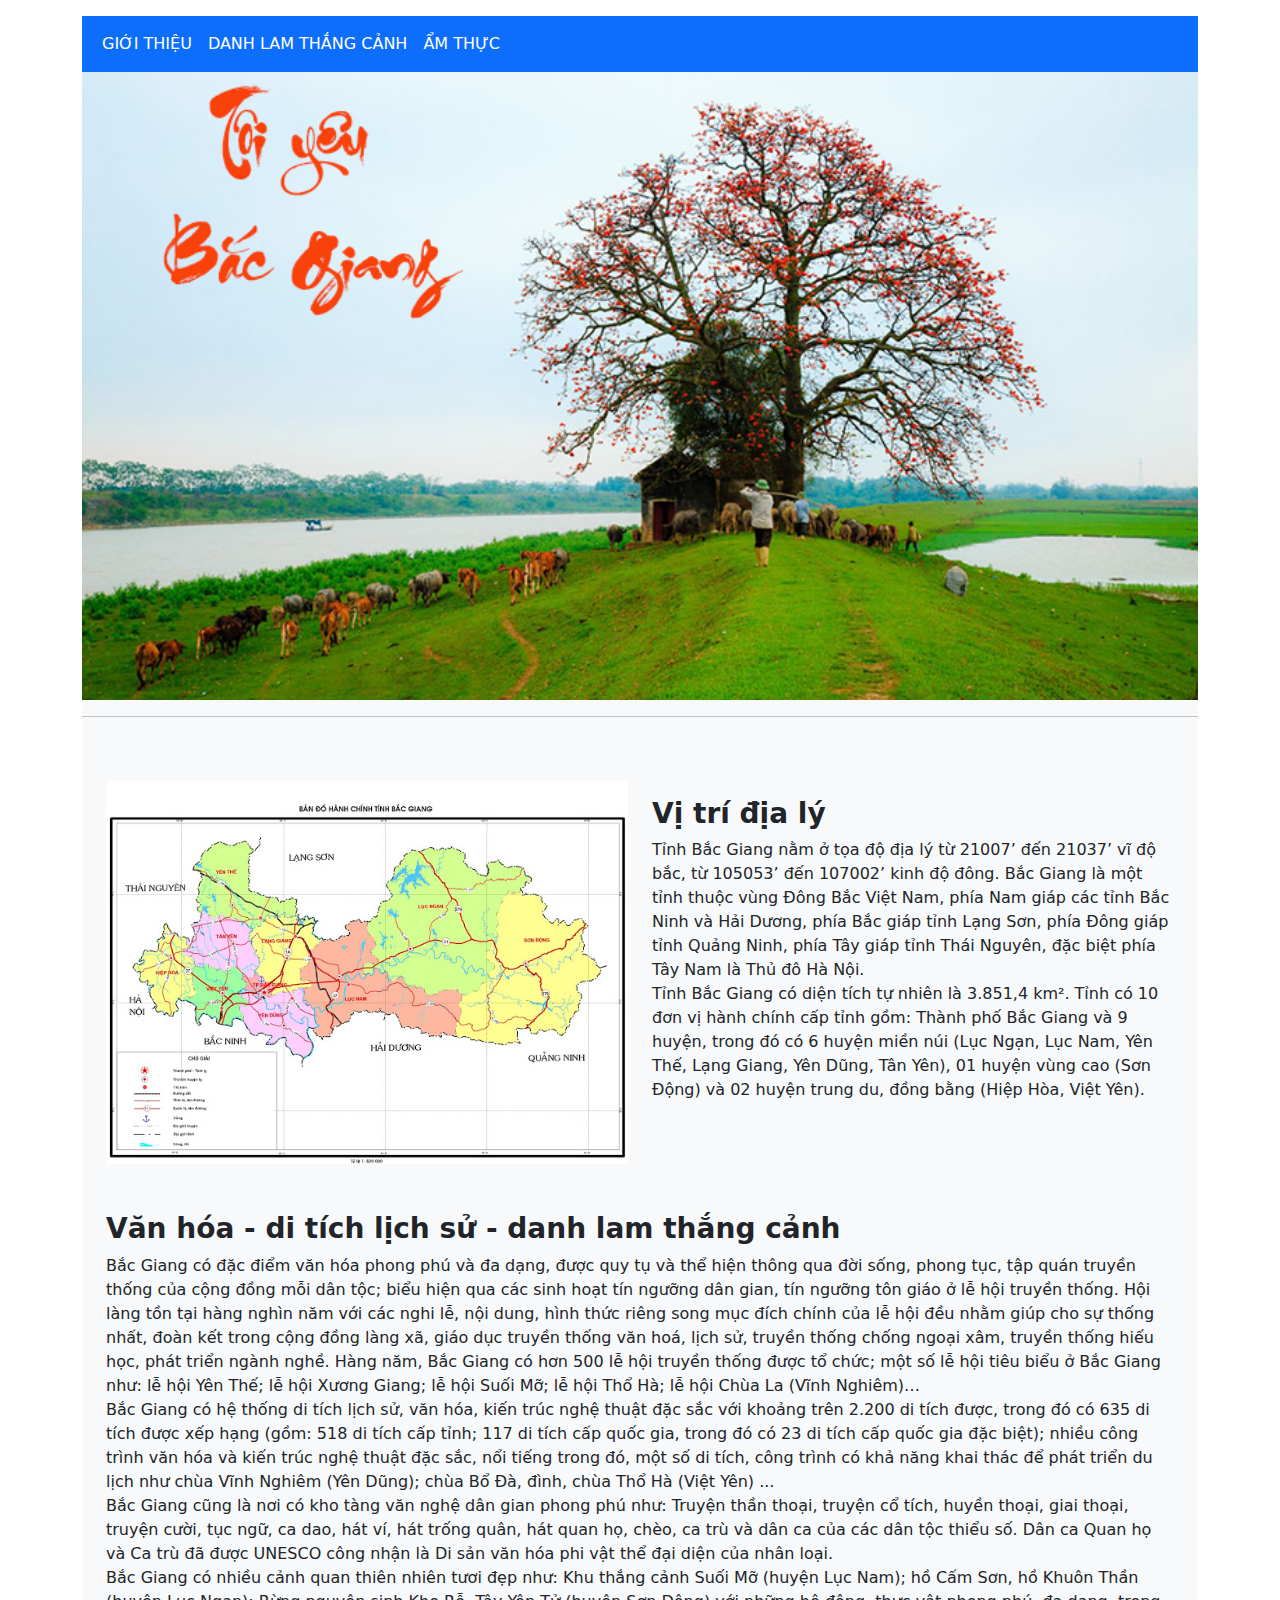
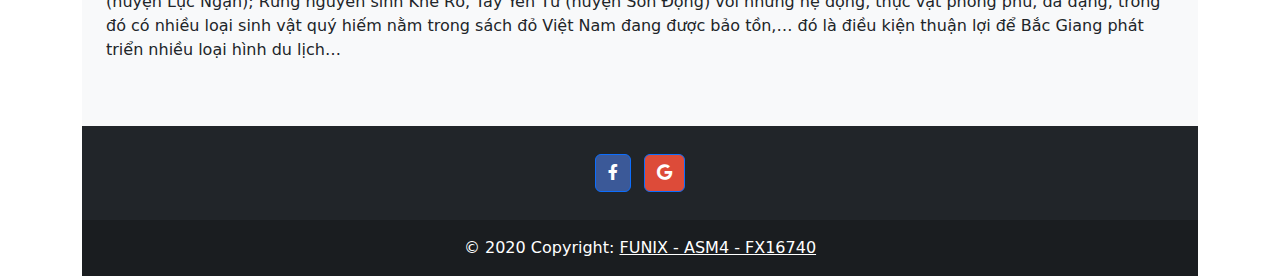
<file: index.html>
<!DOCTYPE html>
<html lang="vi">
<head>
    <!-- Google Tag Manager -->
    <script>(function(w,d,s,l,i){w[l]=w[l]||[];w[l].push({'gtm.start':
    new Date().getTime(),event:'gtm.js'});var f=d.getElementsByTagName(s)[0],
    j=d.createElement(s),dl=l!='dataLayer'?'&l='+l:'';j.async=true;j.src=
    'https://www.googletagmanager.com/gtm.js?id='+i+dl;f.parentNode.insertBefore(j,f);
    })(window,document,'script','dataLayer','GTM-55RP9HP');</script>
    <!-- End Google Tag Manager -->
    <meta charset="UTF-8">
    <meta http-equiv="X-UA-Compatible" content="IE=edge">
    <meta name="viewport" content="width=device-width, initial-scale=1.0">
    <meta name="description" content="Bắc Giang có nhiều cảnh quan thiên nhiên tươi đẹp như: Khu thắng cảnh Suối Mỡ (huyện Lục Nam); hồ Cấm Sơn, hồ Khuôn Thần (huyện Lục Ngạn); Rừng nguyên sinh Khe Rỗ, 
    Tây Yên Tử (huyện Sơn Động) với những hệ động, thực vật phong phú, đa dạng, trong đó có nhiều loại sinh vật quý hiếm nằm trong sách đỏ Việt Nam đang được bảo tồn,… đó là điều kiện thuận lợi để 
    Bắc Giang phát triển nhiều loại hình du lịch">
    <meta name="author" content="Giới thiệu về bắc giang">
    <meta name="keywords" content="Du lịch, Du lịch bắc giang, Danh lam thắng cảnh bắc giang, bắc giang, Tây yên tử, suối mỡ, Hồ khuôn thần, thiền viện chúc lâm,Địa điểm du lịch đẹp ở bắc giang">

    <!-- bootstrap -->
    <link href="https://cdn.jsdelivr.net/npm/bootstrap@5.1.3/dist/css/bootstrap.min.css" rel="stylesheet">

    <!-- Font Awesome -->
    <link href="https://cdnjs.cloudflare.com/ajax/libs/font-awesome/6.0.0/css/all.min.css" rel="stylesheet"/>
    <!-- Google Fonts -->
    <link href="https://fonts.googleapis.com/css?family=Roboto:300,400,500,700&display=swap" rel="stylesheet"/>
   

    <script src="https://cdn.jsdelivr.net/npm/bootstrap@5.1.3/dist/js/bootstrap.bundle.min.js"></script>
    
    <!-- CSS -->
    <link rel="stylesheet" href="./css/style.css">
    <title>Giới Thiệu về Bắc Giang</title>
     <!-- Global site tag (gtag.js) - Google Analytics -->
     <script async src="https://www.googletagmanager.com/gtag/js?id=G-YZC2D7T43T"></script>
     <script>
     window.dataLayer = window.dataLayer || [];
     function gtag(){dataLayer.push(arguments);}
     gtag('js', new Date());
 
     gtag('config', 'G-YZC2D7T43T');
     </script>
     
</head>
<body class="container">
    <!-- Google Tag Manager (noscript) -->
    <noscript><iframe src="https://www.googletagmanager.com/ns.html?id=GTM-55RP9HP"
    height="0" width="0" style="display:none;visibility:hidden"></iframe></noscript>
    <!-- End Google Tag Manager (noscript) -->

    <nav class="navbar navbar-expand-lg navbar-light bg-primary mt-3">
        <div class="container-fluid">
            <button class="navbar-toggler" type="button" data-bs-toggle="collapse" data-bs-target="#navbarTogglerDemo02" aria-controls="navbarTogglerDemo02" aria-expanded="false" aria-label="Toggle navigation">
                <span class="navbar-toggler-icon"></span>
            </button>
            <div class="collapse navbar-collapse" id="navbarTogglerDemo02">
                <ul class="navbar-nav me-auto mb-2 mb-lg-0">
                    <li class="nav-item">
                        <a class="nav-link active text-white" aria-current="page" href="index.html">GIỚI THIỆU</a>
                        </li>
                    <li class="nav-item">
                        <a class="nav-link text-white" href="danh-lam-thang-canh-bac-giang.html">DANH LAM THẮNG CẢNH</a>
                    </li>
                    <li class="nav-item">
                        <a class="nav-link text-white" href="am-thuc.html">ẨM THỰC</a>
                    </li>
                </ul>
            
            </div>
        </div>
    </nav>

    <main>
        <img id="banner" src="./image/gioi_thieu_bg/banner/bacgiang2.png" class="d-block w-100">
    
        <hr>  
        <div class="py-5" id="main_content">
            <div class="row px-4">
                <div class="col-lg-6 col-12">
                    <img src="./image/gioi_thieu_bg/tong_quan_bac_giang.jpg" class="d-block w-100">
                </div>
                <div class="col-lg-6 col-12 pt-3">
                    <h3><strong>Vị trí địa lý</strong></h3>
                    <p>
                        Tỉnh Bắc Giang nằm ở tọa độ địa lý từ 21007’ đến 21037’ vĩ độ bắc, từ 105053’ đến 107002’ kinh độ đông. Bắc Giang là một tỉnh thuộc vùng Đông Bắc Việt Nam, 
                        phía Nam giáp các tỉnh Bắc Ninh và Hải Dương, phía Bắc giáp tỉnh Lạng Sơn, phía Đông giáp tỉnh Quảng Ninh, phía Tây giáp tỉnh Thái Nguyên, đặc biệt phía Tây Nam 
                        là Thủ đô Hà Nội. <br>
                        Tỉnh Bắc Giang có diện tích tự nhiên là 3.851,4 km². Tỉnh có 10 đơn vị hành chính cấp tỉnh gồm: Thành phố Bắc Giang và 9 huyện, trong đó có 6 huyện miền núi 
                        (Lục Ngạn, Lục Nam, Yên Thế, Lạng Giang, Yên Dũng, Tân Yên), 01 huyện vùng cao (Sơn Động) và 02 huyện trung du, đồng bằng (Hiệp Hòa, Việt Yên).
                    </p>
                </div>
            </div> <br><br>
            <div class="px-4">
                <h3><strong>Văn hóa - di tích lịch sử - danh lam thắng cảnh</strong></h3>
                <p>
                    Bắc Giang có đặc điểm văn hóa phong phú và đa dạng, được quy tụ và thể hiện thông qua đời sống, phong tục, tập quán truyền thống của cộng đồng mỗi dân tộc; 
                    biểu hiện qua các sinh hoạt tín ngưỡng dân gian, tín ngưỡng tôn giáo ở lễ hội truyền thống. Hội làng tồn tại hàng nghìn năm với các nghi lễ, nội dung, 
                    hình thức riêng song mục đích chính của lễ hội đều nhằm giúp cho sự thống nhất, đoàn kết trong cộng đồng làng xã, giáo dục truyền thống văn hoá, lịch sử, 
                    truyền thống chống ngoại xâm, truyền thống hiếu học, phát triển ngành nghề. Hàng năm, Bắc Giang có hơn 500 lễ hội truyền thống được tổ chức; một số lễ hội 
                    tiêu biểu ở Bắc Giang như: lễ hội Yên Thế; lễ hội Xương Giang; lễ hội Suối Mỡ; lễ hội Thổ Hà; lễ hội Chùa La (Vĩnh Nghiêm)… <br>
                    Bắc Giang có hệ thống di tích lịch sử, văn hóa, kiến trúc nghệ thuật đặc sắc với khoảng trên 2.200 di tích được, trong đó có 635 di tích được xếp hạng 
                    (gồm: 518 di tích cấp tỉnh; 117 di tích cấp quốc gia, trong đó có 23 di tích cấp quốc gia đặc biệt); nhiều công trình văn hóa và kiến trúc nghệ thuật đặc sắc, 
                    nổi tiếng trong đó, một số di tích, công trình có khả năng khai thác để phát triển du lịch như chùa Vĩnh Nghiêm (Yên Dũng); 
                    chùa Bổ Đà, đình, chùa Thổ Hà (Việt Yên) ... <br>
                    Bắc Giang cũng là nơi có kho tàng văn nghệ dân gian phong phú như: Truyện thần thoại, truyện cổ tích, huyền thoại, giai thoại, truyện cười, tục ngữ, ca dao, 
                    hát ví, hát trống quân, hát quan họ, chèo, ca trù và dân ca của các dân tộc thiểu số. Dân ca Quan họ và Ca trù đã được UNESCO công nhận là Di sản văn hóa phi 
                    vật thể đại diện của nhân loại.  <br>
                    Bắc Giang có nhiều cảnh quan thiên nhiên tươi đẹp như: Khu thắng cảnh Suối Mỡ (huyện Lục Nam); hồ Cấm Sơn, hồ Khuôn Thần (huyện Lục Ngạn); 
                    Rừng nguyên sinh Khe Rỗ, Tây Yên Tử (huyện Sơn Động) với những hệ động, thực vật phong phú, đa dạng, trong đó có nhiều loại sinh vật quý hiếm nằm trong 
                    sách đỏ Việt Nam đang được bảo tồn,… đó là điều kiện thuận lợi để Bắc Giang phát triển nhiều loại hình du lịch… 
                </p>
            </div>
        </div>
    </main>

    <footer class="bg-dark text-center text-white">
        <!-- Grid container -->
        <div class="container p-4 pb-0">
          <!-- Section: Social media -->
            <section class="mb-4">
                <!-- Facebook -->
                <a class="btn btn-primary btn-floating m-1"
                    style="background-color: #3b5998;"
                    href="https://www.facebook.com/"
                    role="button"
                    ><i class="fab fa-facebook-f"></i>
                </a>
        
                <!-- Google -->
                <a class="btn btn-primary btn-floating m-1"
                    style="background-color: #dd4b39;"
                    href="https://www.google.com/"
                    role="button"
                    ><i class="fab fa-google"></i
                ></a>
            </section>
          <!-- Section: Social media -->
        </div>
        <!-- Grid container -->
      
        <!-- Copyright -->
        <div class="text-center p-3" style="background-color: rgba(0, 0, 0, 0.2);">
            © 2020 Copyright:
            <a class="text-white" href="https://mdbootstrap.com/">FUNIX - ASM4 - FX16740</a>
        </div>
        <!-- Copyright -->
    </footer>
    <script>!function(s,u,b,i,z){var o,t,r,y;s[i]||(s._sbzaccid=z,s[i]=function(){s[i].q.push(arguments)},s[i].q=[],s[i]("setAccount",z),r=["widget.subiz.net","storage.googleapis"+
    (t=".com"),"app.sbz.workers.dev",i+"a"+(o=function(k,t){var n=t<=6?5:o(k,t-1)+o(k,t-3);return k!==t?n:n.toString(32)})(20,20)+t,i+"b"+o(30,30)+t,i+"c"+o(40,40)+t],(y=function(k)
    {var t,n;s._subiz_init_2094850928430||r[k]&&(t=u.createElement(b),n=u.getElementsByTagName(b)[0],t.async=1,t.src="https://"+r[k]+"/sbz/app.js?accid="+z,n.parentNode.insertBefore
    (t,n),setTimeout(y,2e3,k+1))})(0))}(window,document,"script","subiz", "acrhnxhsgcqqnifjwicd")</script>
</body>
</html>
</file>
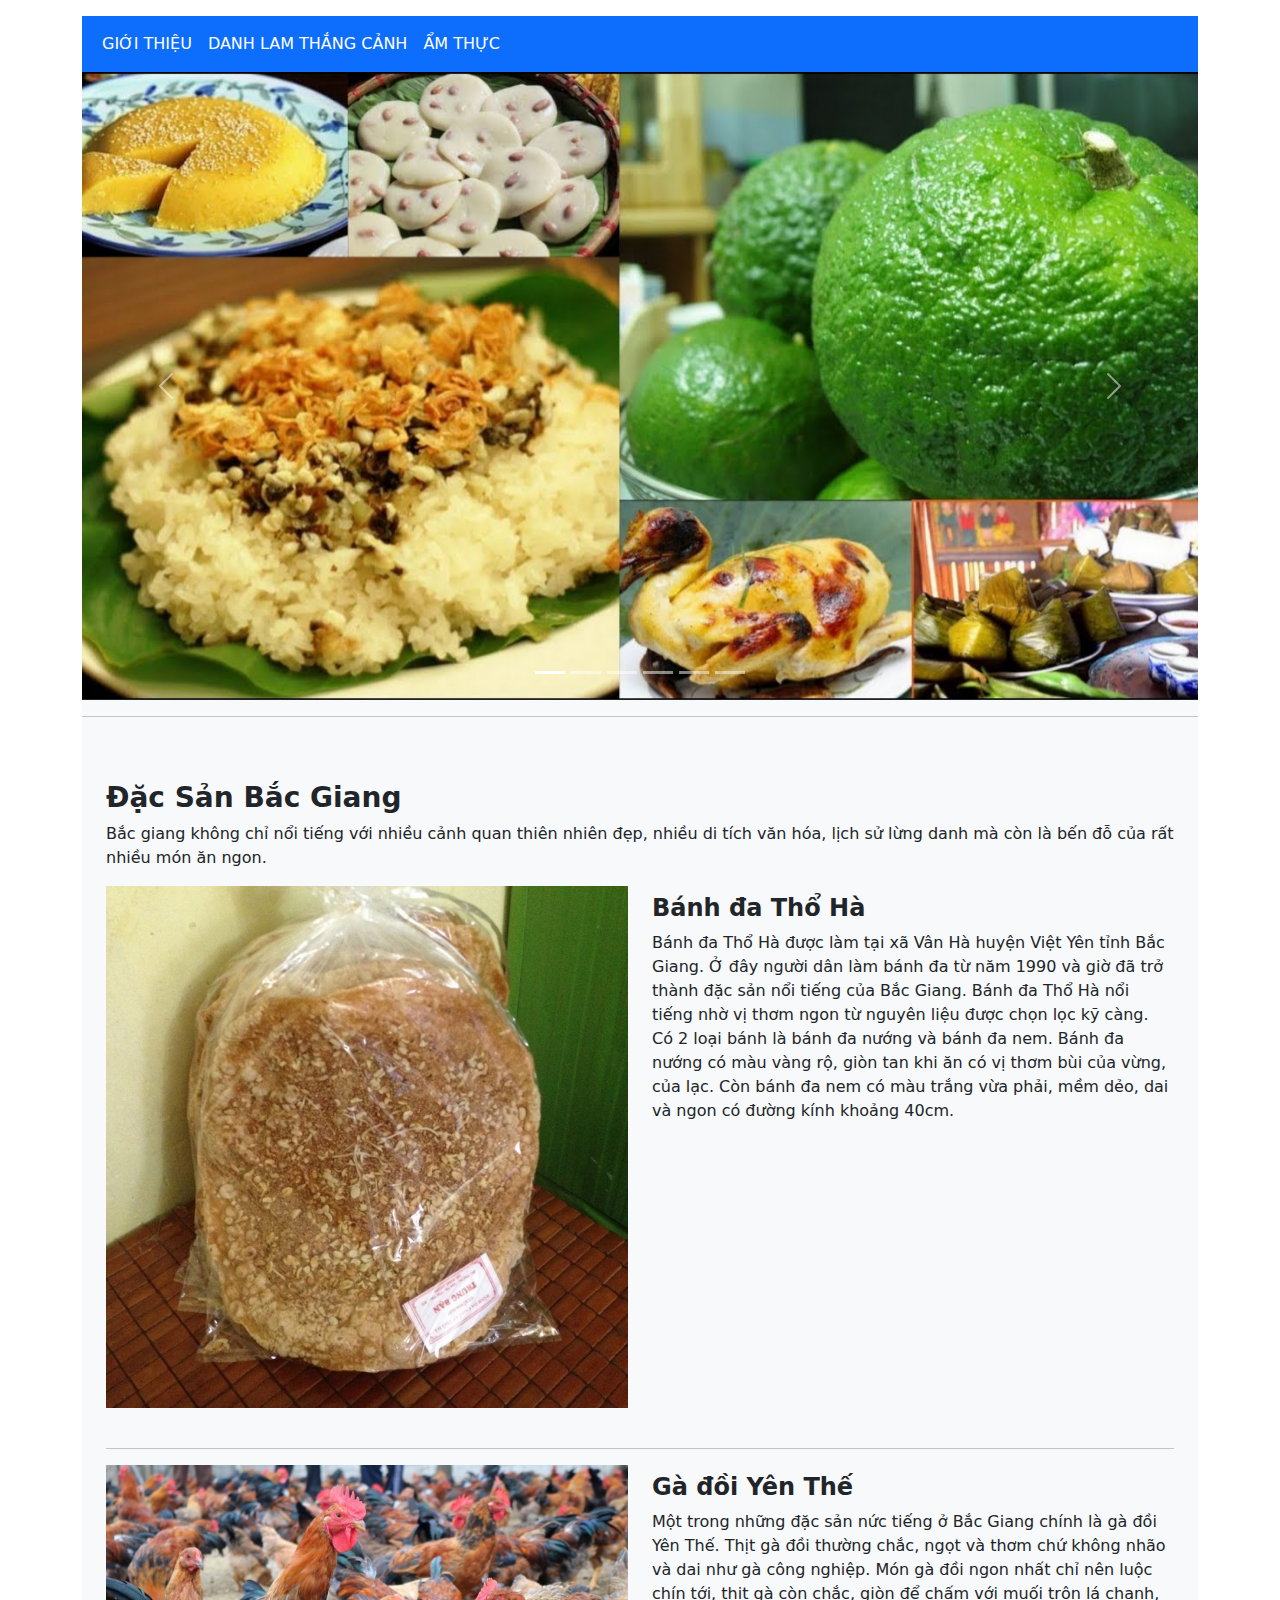
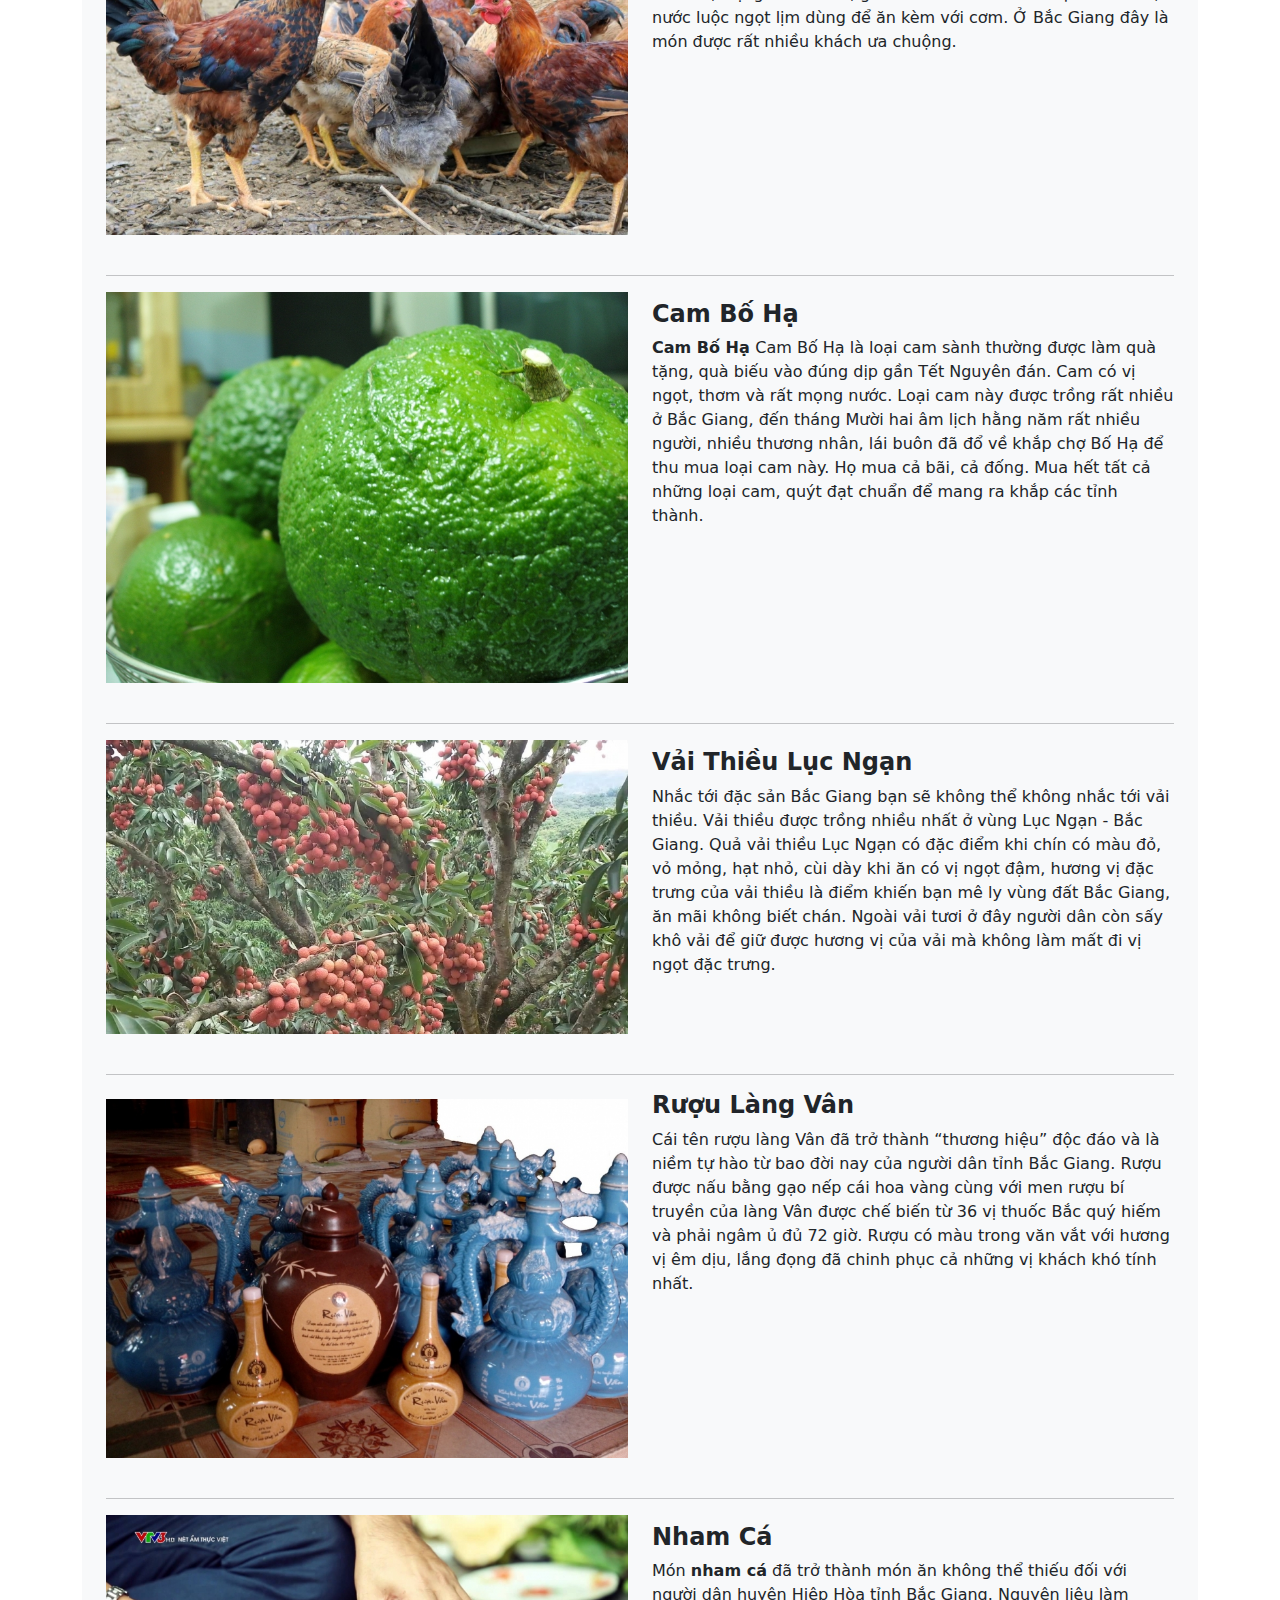
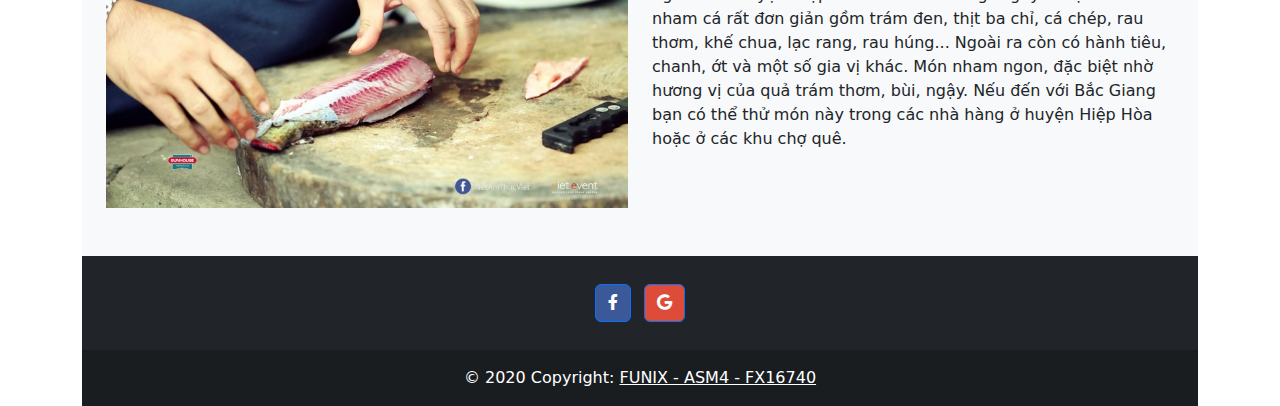
<file: am-thuc.html>
<!DOCTYPE html>
<html lang="vi">
<head>
    <!-- Google Tag Manager -->
    <script>(function(w,d,s,l,i){w[l]=w[l]||[];w[l].push({'gtm.start':
    new Date().getTime(),event:'gtm.js'});var f=d.getElementsByTagName(s)[0],
    j=d.createElement(s),dl=l!='dataLayer'?'&l='+l:'';j.async=true;j.src=
    'https://www.googletagmanager.com/gtm.js?id='+i+dl;f.parentNode.insertBefore(j,f);
    })(window,document,'script','dataLayer','GTM-55RP9HP');</script>
    <!-- End Google Tag Manager -->
    <meta charset="UTF-8">
    <meta http-equiv="X-UA-Compatible" content="IE=edge">
    <meta name="viewport" content="width=device-width, initial-scale=1.0">
    <meta name="description" content="Bắc Giang có nhiều cảnh quan thiên nhiên tươi đẹp như: Khu thắng cảnh Suối Mỡ (huyện Lục Nam); hồ Cấm Sơn, hồ Khuôn Thần (huyện Lục Ngạn); Rừng nguyên sinh Khe Rỗ, 
    Tây Yên Tử (huyện Sơn Động) với những hệ động, thực vật phong phú, đa dạng, trong đó có nhiều loại sinh vật quý hiếm nằm trong sách đỏ Việt Nam đang được bảo tồn,… đó là điều kiện thuận lợi để 
    Bắc Giang phát triển nhiều loại hình du lịch">
    <meta name="author" content="Đặc sản Bắc Giang">
    <meta name="keywords" content="Du lịch, Du lịch bắc giang, Danh lam thắng cảnh bắc giang, Đặc sản bắc giang, Bắc giang có món ngon gì, Tây yên tử, suối mỡ, Hồ khuôn thần, thiền viện chúc lâm,Địa điểm du lịch đẹp ở bắc giang">

    <!-- bootstrap -->
    <link href="https://cdn.jsdelivr.net/npm/bootstrap@5.1.3/dist/css/bootstrap.min.css" rel="stylesheet">
    <!-- Font Awesome -->
    <link href="https://cdnjs.cloudflare.com/ajax/libs/font-awesome/6.0.0/css/all.min.css" rel="stylesheet"/>
    <!-- Google Fonts -->
    <link href="https://fonts.googleapis.com/css?family=Roboto:300,400,500,700&display=swap" rel="stylesheet"/>

    <script src="https://cdn.jsdelivr.net/npm/bootstrap@5.1.3/dist/js/bootstrap.bundle.min.js"></script>
    <!-- CSS -->
    <link rel="stylesheet" href="./css/style.css">
    <title>Đặc sản Bắc Giang</title>
    
</head>
<body class="container">

    <nav class="navbar navbar-expand-lg navbar-light bg-primary mt-3">
        <div class="container-fluid">
            <button class="navbar-toggler" type="button" data-bs-toggle="collapse" data-bs-target="#navbarTogglerDemo02" aria-controls="navbarTogglerDemo02" aria-expanded="false" aria-label="Toggle navigation">
                <span class="navbar-toggler-icon"></span>
            </button>
            <div class="collapse navbar-collapse" id="navbarTogglerDemo02">
                <ul class="navbar-nav me-auto mb-2 mb-lg-0">
                    <li class="nav-item">
                        <a class="nav-link active text-white" aria-current="page" href="index.html">GIỚI THIỆU</a>
                        </li>
                    <li class="nav-item">
                        <a class="nav-link text-white" href="danh-lam-thang-canh-bac-giang.html">DANH LAM THẮNG CẢNH</a>
                    </li>
                    <li class="nav-item">
                        <a class="nav-link text-white" href="am-thuc.html">ẨM THỰC</a>
                    </li>
                </ul>
            
            </div>
        </div>
    </nav>

    <main>
        <div id="carouselExampleCaptions" class="carousel slide" data-bs-ride="carousel">
            <div class="carousel-indicators">
                <button type="button" data-bs-target="#carouselExampleCaptions" data-bs-slide-to="0" class="active" aria-current="true" aria-label="Slide 1"></button>
                <button type="button" data-bs-target="#carouselExampleCaptions" data-bs-slide-to="1" aria-label="Slide 2"></button>
                <button type="button" data-bs-target="#carouselExampleCaptions" data-bs-slide-to="2" aria-label="Slide 3"></button>
                <button type="button" data-bs-target="#carouselExampleCaptions" data-bs-slide-to="3" aria-label="Slide 4"></button>
                <button type="button" data-bs-target="#carouselExampleCaptions" data-bs-slide-to="4" aria-label="Slide 5"></button>
                <button type="button" data-bs-target="#carouselExampleCaptions" data-bs-slide-to="5" aria-label="Slide 6"></button>
            </div>
            <div class="carousel-inner">
                <div class="carousel-item active">
                    <img src="./image/am_thuc/banner/maxresdefault.jpg" class="d-block w-100" alt="Chùa Vĩnh Nghiêm">
                    <div class="carousel-caption d-none d-md-block">
                        <h5></h5>
                       
                    </div>
                </div>
                <div class="carousel-item">
                    <img src="./image/am_thuc/banner/xoi-ba-mau.jpg" class="d-block w-100" alt="Thiền viện Trúc lâm Phượng Hoàng">
                    <div class="carousel-caption d-none d-md-block">
                        <h5>Xôi Ba Màu</h5>
                       
                    </div>
                </div>
                <div class="carousel-item">
                    <img src="./image/am_thuc/banner/che_kho_my_do.jpg" class="d-block w-100" alt="Tây Yên Tử">
                    <div class="carousel-caption d-none d-md-block">
                        <h5>Chè Kho mỹ Độ</h5>
                     
                    </div>
                </div>
                <div class="carousel-item">
                    <img src="./image/am_thuc/banner/ga_doi_yen_the.jpg" class="d-block w-100" alt="Khu di tích Khởi nghĩa Yên Thế">
                    <div class="carousel-caption d-none d-md-block">
                        <h5>Gà Đồi yên Thế</h5>
                       
                    </div>
                </div>
                <div class="carousel-item">
                    <img src="./image/am_thuc/banner/vai_thieu_luc_ngan.jpg" class="d-block w-100" alt="Cánh Đồng Hoa Hướng Dương">
                    <div class="carousel-caption d-none d-md-block">
                        <h5>Vải Thiều Lục Ngạn</h5>
                     
                    </div>
                </div>
                <div class="carousel-item">
                    <img src="./image/am_thuc/banner/my_chu.jpg" class="d-block w-100" alt="Suối Mỡ">
                    <div class="carousel-caption d-none d-md-block">
                        <h5>Mỳ Chũ</h5>
                      
                    </div>
                </div>
              
            </div>
            <button class="carousel-control-prev" type="button" data-bs-target="#carouselExampleCaptions" data-bs-slide="prev">
                <span class="carousel-control-prev-icon" aria-hidden="true"></span>
                <span class="visually-hidden">Previous</span>
            </button>
            <button class="carousel-control-next" type="button" data-bs-target="#carouselExampleCaptions" data-bs-slide="next">
                <span class="carousel-control-next-icon" aria-hidden="true"></span>
                <span class="visually-hidden">Next</span>
            </button>
        </div>

        <hr>

        <div class="py-5 px-4">
            <div>
                <h3><strong>Đặc Sản Bắc Giang</strong></h3>
                <p>
                    Bắc giang không chỉ nổi tiếng với nhiều cảnh quan thiên nhiên đẹp, nhiều di tích văn hóa, lịch sử lừng danh mà còn là bến đỗ của rất nhiều món ăn ngon.
                </p>
            </div>

            <div class="row">
                <div class="col-lg-6 col-12">
                    <img src="./image/am_thuc/banh-da-tho-ha-27250.jpg" class="d-block w-100">
                </div>
                <div class="col-lg-6 col-12 pt-2" >
                    <h4><strong>Bánh đa Thổ Hà</strong></h4>
                    <p>
                        Bánh đa Thổ Hà được làm tại xã Vân Hà huyện Việt Yên tỉnh Bắc Giang. Ở đây người dân làm bánh đa từ năm 1990 và giờ đã trở thành đặc sản nổi tiếng 
                        của Bắc Giang. Bánh đa Thổ Hà nổi tiếng nhờ vị thơm ngon từ nguyên liệu được chọn lọc kỹ càng. Có 2 loại bánh là bánh đa nướng và bánh đa nem. 
                        Bánh đa nướng có màu vàng rộ, giòn tan khi ăn có vị thơm bùi của vừng, của lạc. Còn bánh đa nem có màu trắng vừa phải, mềm dẻo, dai và ngon có 
                        đường kính khoảng 40cm.
                    </p>
                </div>
            </div> <br>
            <hr>
            <div class="row">
                <div class="col-lg-6 col-12">
                    <img src="./image/am_thuc/ga-doi-yen-the-27245.jpg" class="d-block w-100">
                </div>
                <div class="col-lg-6 col-12 pt-2">
                    <h4><strong>Gà đồi Yên Thế</strong></h4>
                    <p>
                        Một trong những đặc sản nức tiếng ở Bắc Giang chính là gà đồi Yên Thế. Thịt gà đồi thường chắc, ngọt và thơm chứ không nhão và dai như gà công nghiệp. 
                        Món gà đồi ngon nhất chỉ nên luộc chín tới, thịt gà còn chắc, giòn để chấm với muối trộn lá chanh, nước luộc ngọt lịm dùng để ăn kèm với cơm. 
                        Ở Bắc Giang đây là món được rất nhiều khách ưa chuộng.
                    </p>
                </div>
            </div> <br>
            <hr>
            <div class="row">
                <div class="col-lg-6 col-12">
                    <img src="./image/am_thuc/cam-bo-ha-27479.jpg" class="d-block w-100">
                </div>
                <div class="col-lg-6 col-12 pt-2">
                    <h4><strong>Cam Bố Hạ</strong></h4>
                    <p>
                        <strong>Cam Bố Hạ </strong>Cam Bố Hạ là loại cam sành thường được làm quà tặng, quà biếu vào đúng dịp gần Tết Nguyên đán. Cam có vị ngọt, thơm và rất mọng nước. Loại cam này được 
                        trồng rất nhiều ở Bắc Giang, đến tháng Mười hai âm lịch hằng năm rất nhiều người, nhiều thương nhân, lái buôn đã đổ về khắp chợ Bố Hạ để thu mua loại 
                        cam này. Họ mua cả bãi, cả đống. Mua hết tất cả những loại cam, quýt đạt chuẩn để mang ra khắp các tỉnh thành.
                    </p>
                </div>
            </div> <br>
            <hr>
            <div class="row">
                <div class="col-lg-6 col-12">
                    <img src="./image/am_thuc/vai-thieu-27240.jpg" class="d-block w-100">
                </div>
                <div class="col-lg-6 col-12 pt-2">
                    <h4><strong>Vải Thiều Lục Ngạn</strong></h4>
                    <p>
                        Nhắc tới đặc sản Bắc Giang bạn sẽ không thể không nhắc tới vải thiều. Vải thiều được trồng nhiều nhất ở vùng Lục Ngạn - Bắc Giang. Quả vải thiều Lục Ngạn 
                        có đặc điểm khi chín có màu đỏ, vỏ mỏng, hạt nhỏ, cùi dày khi ăn có vị ngọt đậm, hương vị đặc trưng của vải thiều là điểm khiến bạn mê ly vùng đất Bắc Giang, 
                        ăn mãi không biết chán. Ngoài vải tươi ở đây người dân còn sấy khô vải để giữ được hương vị của vải mà không làm mất đi vị ngọt đặc trưng.
                    </p>
                </div>
            </div> <br>
            <hr>
            <div class="row">
                <div class="col-lg-6 col-12 pt-2">
                    <img src="./image/am_thuc/ruou-lang-van-27502.jpg" class="d-block w-100">
                </div>
                <div class="col-lg-6 col-12" id="main-content">
                    <h4><strong>Rượu Làng Vân</strong></h4>
                    <p>
                        Cái tên rượu làng Vân đã trở thành “thương hiệu” độc đáo và là niềm tự hào từ bao đời nay của người dân tỉnh Bắc Giang. Rượu được nấu bằng gạo nếp cái hoa vàng cùng với men rượu bí truyền của làng Vân được chế biến từ 36 vị thuốc Bắc quý hiếm và phải ngâm ủ đủ 72 giờ. Rượu có màu trong văn vắt với hương vị êm dịu, lắng đọng đã chinh phục cả những vị khách khó tính nhất.
                    </p>
                </div>
            </div> <br>
            <hr>
            <div class="row">
                <div class="col-lg-6 col-12">
                    <img src="./image/am_thuc/nham-ca-27496.jpg" class="d-block w-100">
                </div>
                <div class="col-lg-6 col-12 pt-2" id="main-content">
                    <h4><strong>Nham Cá</strong></h4>
                    <p>
                        Món <strong>nham cá</strong> đã trở thành món ăn không thể thiếu đối với người dân huyện Hiệp Hòa tỉnh Bắc Giang. Nguyên liệu làm nham cá rất đơn giản gồm trám đen, thịt ba chỉ, 
                        cá chép, rau thơm, khế chua, lạc rang, rau húng... Ngoài ra còn có hành tiêu, chanh, ớt và một số gia vị khác. Món nham ngon, đặc biệt nhờ hương vị của quả trám thơm, bùi, ngậy. 
                        Nếu đến với Bắc Giang bạn có thể thử món này trong các nhà hàng ở huyện Hiệp Hòa hoặc ở các khu chợ quê.
                    </p>
                </div>
            </div>
        </div>
    </main>

    <footer class="bg-dark text-center text-white">
        <!-- Grid container -->
        <div class="container p-4 pb-0">
          <!-- Section: Social media -->
            <section class="mb-4">
                <!-- Facebook -->
                <a class="btn btn-primary btn-floating m-1"
                    style="background-color: #3b5998;"
                    href="https://www.facebook.com/"
                    role="button"
                    ><i class="fab fa-facebook-f"></i>
                </a>
        
                <!-- Google -->
                <a class="btn btn-primary btn-floating m-1"
                    style="background-color: #dd4b39;"
                    href="https://www.google.com/"
                    role="button"
                    ><i class="fab fa-google"></i
                ></a>
            </section>
          <!-- Section: Social media -->
        </div>
        <!-- Grid container -->
      
        <!-- Copyright -->
        <div class="text-center p-3" style="background-color: rgba(0, 0, 0, 0.2);">
            © 2020 Copyright:
            <a class="text-white" href="https://mdbootstrap.com/">FUNIX - ASM4 - FX16740</a>
        </div>
        <!-- Copyright -->
    </footer>
    <script>!function(s,u,b,i,z){var o,t,r,y;s[i]||(s._sbzaccid=z,s[i]=function(){s[i].q.push(arguments)},s[i].q=[],s[i]("setAccount",z),r=["widget.subiz.net","storage.googleapis"+
        (t=".com"),"app.sbz.workers.dev",i+"a"+(o=function(k,t){var n=t<=6?5:o(k,t-1)+o(k,t-3);return k!==t?n:n.toString(32)})(20,20)+t,i+"b"+o(30,30)+t,i+"c"+o(40,40)+t],(y=function(k)
        {var t,n;s._subiz_init_2094850928430||r[k]&&(t=u.createElement(b),n=u.getElementsByTagName(b)[0],t.async=1,t.src="https://"+r[k]+"/sbz/app.js?accid="+z,n.parentNode.insertBefore
        (t,n),setTimeout(y,2e3,k+1))})(0))}(window,document,"script","subiz", "acrhnxhsgcqqnifjwicd")</script>
</body>
</html>
</file>
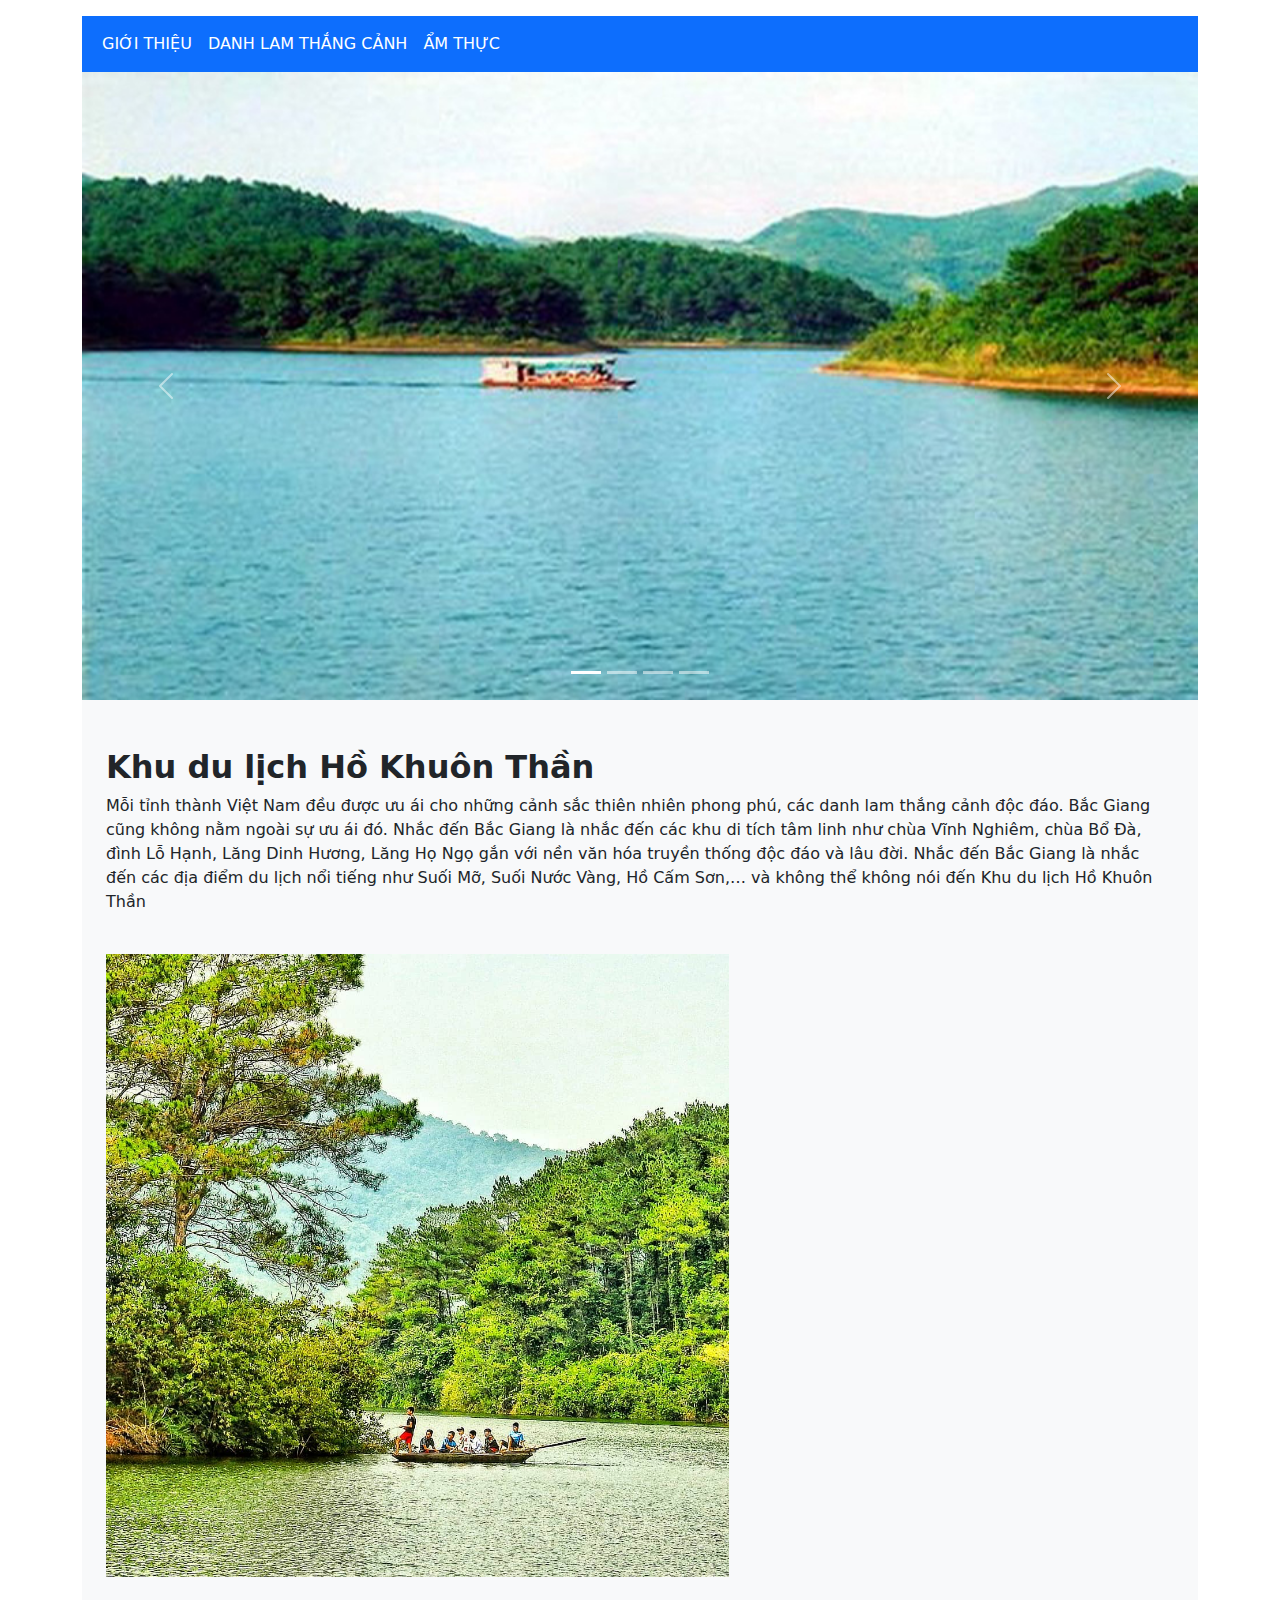
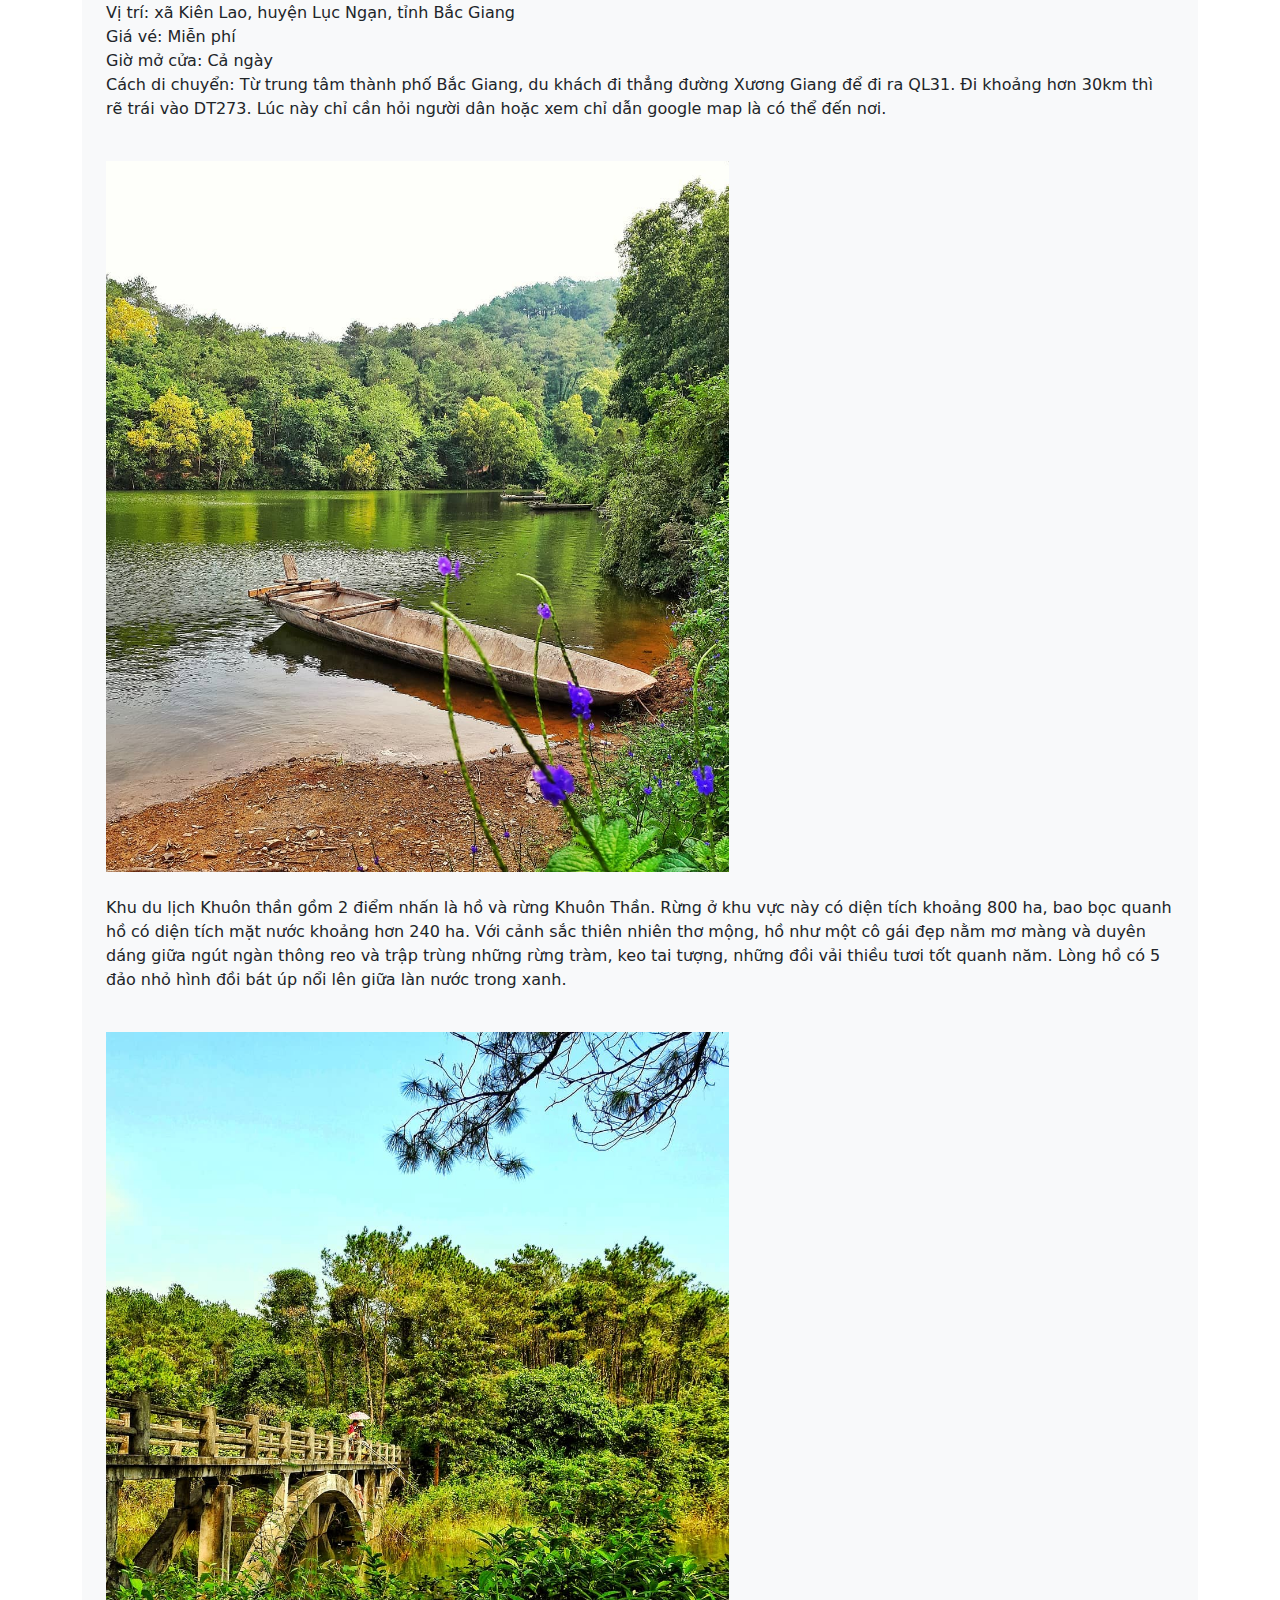
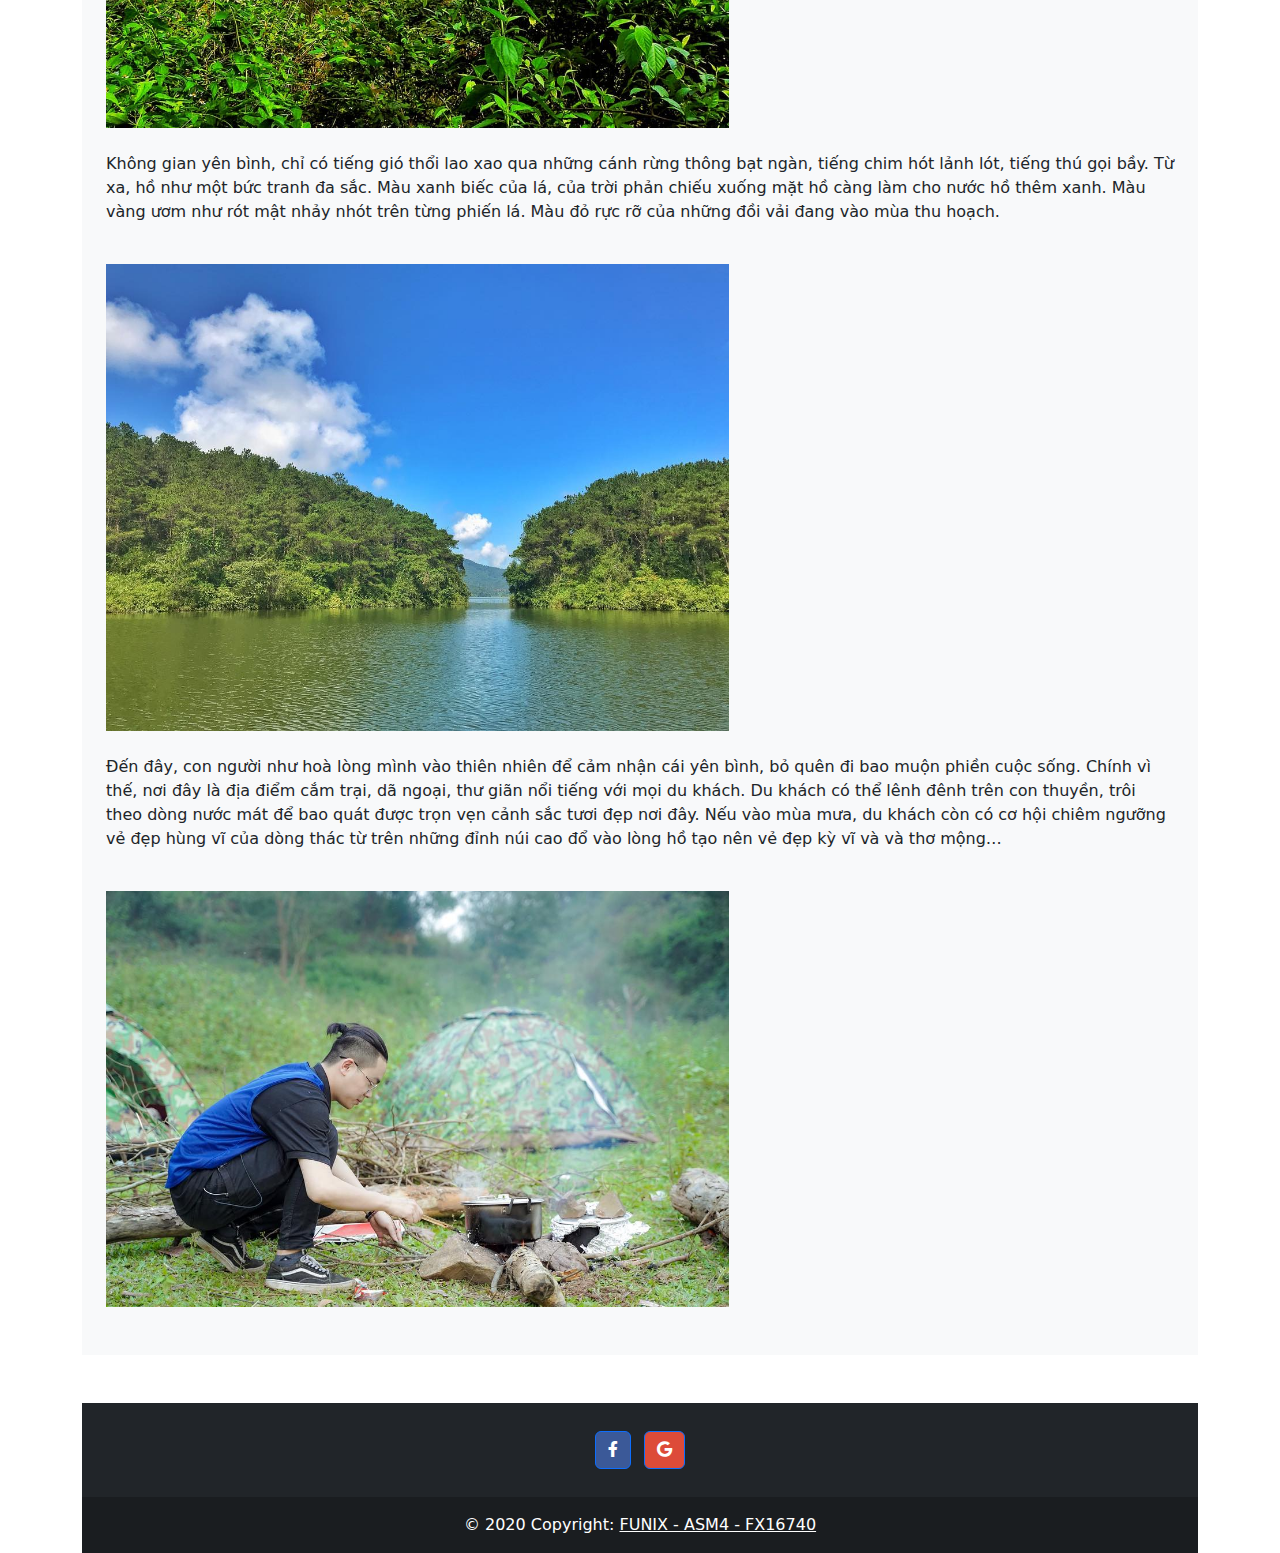
<file: danh-lam-thang-canh-bac-giang/ho-khuon-than.html>
<!DOCTYPE html>
<html lang="vi">
<head>
    <!-- Google Tag Manager -->
    <script>(function(w,d,s,l,i){w[l]=w[l]||[];w[l].push({'gtm.start':
    new Date().getTime(),event:'gtm.js'});var f=d.getElementsByTagName(s)[0],
    j=d.createElement(s),dl=l!='dataLayer'?'&l='+l:'';j.async=true;j.src=
    'https://www.googletagmanager.com/gtm.js?id='+i+dl;f.parentNode.insertBefore(j,f);
    })(window,document,'script','dataLayer','GTM-55RP9HP');</script>
    <!-- End Google Tag Manager -->
    <meta charset="UTF-8">
    <meta http-equiv="X-UA-Compatible" content="IE=edge">
    <meta name="viewport" content="width=device-width, initial-scale=1.0">
    <meta name="description" content="Bắc Giang có nhiều cảnh quan thiên nhiên tươi đẹp như: Khu thắng cảnh Suối Mỡ (huyện Lục Nam); hồ Cấm Sơn, hồ Khuôn Thần (huyện Lục Ngạn); Rừng nguyên sinh Khe Rỗ, 
    Tây Yên Tử (huyện Sơn Động) với những hệ động, thực vật phong phú, đa dạng, trong đó có nhiều loại sinh vật quý hiếm nằm trong sách đỏ Việt Nam đang được bảo tồn,… đó là điều kiện thuận lợi để 
    Bắc Giang phát triển nhiều loại hình du lịch">
    <meta name="author" content="Danh lam Thắng cảnh Bắc Giang">
    <meta name="keywords" content="Du lịch, Du lịch bắc giang, Danh lam thắng cảnh bắc giang, Tây yên tử, suối mỡ, Hồ khuôn thần, thiền viện chúc lâm,Địa điểm du lịch đẹp ở bắc giang">

    <!-- bootstrap -->
    <link href="https://cdn.jsdelivr.net/npm/bootstrap@5.1.3/dist/css/bootstrap.min.css" rel="stylesheet">
    <!-- Font Awesome -->
    <link href="https://cdnjs.cloudflare.com/ajax/libs/font-awesome/6.0.0/css/all.min.css" rel="stylesheet"/>
    <!-- Google Fonts -->
    <link href="https://fonts.googleapis.com/css?family=Roboto:300,400,500,700&display=swap" rel="stylesheet"/>
    <script src="https://cdn.jsdelivr.net/npm/bootstrap@5.1.3/dist/js/bootstrap.bundle.min.js"></script>
    
    <!-- CSS -->
    <link rel="stylesheet" href="../css/style.css">
    <title>Hồ Khuôn Thần</title>

</head>
<body class="container">

    <nav class="navbar navbar-expand-lg navbar-light bg-primary mt-3">
        <div class="container-fluid">
            <button class="navbar-toggler" type="button" data-bs-toggle="collapse" data-bs-target="#navbarTogglerDemo02" aria-controls="navbarTogglerDemo02" aria-expanded="false" aria-label="Toggle navigation">
                <span class="navbar-toggler-icon"></span>
            </button>
            <div class="collapse navbar-collapse" id="navbarTogglerDemo02">
                <ul class="navbar-nav me-auto mb-2 mb-lg-0">
                    <li class="nav-item">
                        <a class="nav-link active text-white" aria-current="page" href=".//index.html">GIỚI THIỆU</a>
                        </li>
                    <li class="nav-item">
                        <a class="nav-link text-white" href="../danh-lam-thang-canh-bac-giang.html">DANH LAM THẮNG CẢNH</a>
                    </li>
                    <li class="nav-item">
                        <a class="nav-link text-white" href="../am-thuc.html">ẨM THỰC</a>
                    </li>
                </ul>
            
            </div>
        </div>
    </nav>

    <main>       
        <div id="carouselExampleCaptions" class="carousel slide" data-bs-ride="carousel">
            <div class="carousel-indicators">
                <button type="button" data-bs-target="#carouselExampleCaptions" data-bs-slide-to="0" class="active" aria-current="true" aria-label="Slide 1"></button>
                <button type="button" data-bs-target="#carouselExampleCaptions" data-bs-slide-to="1" aria-label="Slide 2"></button>
                <button type="button" data-bs-target="#carouselExampleCaptions" data-bs-slide-to="2" aria-label="Slide 3"></button>
                <button type="button" data-bs-target="#carouselExampleCaptions" data-bs-slide-to="3" aria-label="Slide 4"></button>
            </div>
            <div class="carousel-inner">
                <div class="carousel-item active">
                    <img src="../image/ho_khuon_than/banner/anh1.jpg" class="d-block w-100" alt="Hồ Khuôn Thần">
                    <div class="carousel-caption d-none d-md-block">
                        <h5></h5>
                       
                    </div>
                </div>
                <div class="carousel-item">
                    <img src="../image/ho_khuon_than/banner/anh2.jpg" class="d-block w-100" alt="Hồ Khuôn Thần">
                    <div class="carousel-caption d-none d-md-block">
                        <h5></h5>
                       
                    </div>
                </div>
                <div class="carousel-item">
                    <img src="../image/ho_khuon_than/banner/khu_du_lich_khuon_than_bac_giang_3.jpg" class="d-block w-100" alt="Hồ Khuôn Thần">
                    <div class="carousel-caption d-none d-md-block">
                        <h5></h5>
                     
                    </div>
                </div>
                <div class="carousel-item">
                    <img src="../image/ho_khuon_than/banner/anh3.jpg" class="d-block w-100" alt="Hồ Khuôn Thần">
                    <div class="carousel-caption d-none d-md-block">
                        <h5></h5>
                       
                    </div>
                </div>
               
            </div>
            <button class="carousel-control-prev" type="button" data-bs-target="#carouselExampleCaptions" data-bs-slide="prev">
                <span class="carousel-control-prev-icon" aria-hidden="true"></span>
                <span class="visually-hidden">Previous</span>
            </button>
            <button class="carousel-control-next" type="button" data-bs-target="#carouselExampleCaptions" data-bs-slide="next">
                <span class="carousel-control-next-icon" aria-hidden="true"></span>
                <span class="visually-hidden">Next</span>
            </button>
        </div>
 
        <div class="py-5 px-4">
            <h2><strong>Khu du lịch Hồ Khuôn Thần</strong></h2>
            <p>
                Mỗi tỉnh thành Việt Nam đều được ưu ái cho những cảnh sắc thiên nhiên phong phú, các danh lam thắng cảnh độc đáo. Bắc Giang cũng không nằm ngoài sự ưu ái đó. 
                Nhắc đến Bắc Giang là nhắc đến các khu di tích tâm linh như chùa Vĩnh Nghiêm, chùa Bổ Đà, đình Lỗ Hạnh, Lăng Dinh Hương, Lăng Họ Ngọ gắn với nền văn hóa truyền 
                thống độc đáo và lâu đời. Nhắc đến Bắc Giang là nhắc đến các địa điểm du lịch nổi tiếng như Suối Mỡ, Suối Nước Vàng, Hồ Cấm Sơn,… và không thể không nói đến 
                Khu du lịch Hồ Khuôn Thần
            </p><br>
            <img src="../image/ho_khuon_than/anh1.jpeg" class="col-lg-7 col-sm-12 col-12"><br><br>
            <p>
                Vị trí: xã Kiên Lao, huyện Lục Ngạn, tỉnh Bắc Giang <br>
                Giá vé: Miễn phí <br>
                Giờ mở cửa: Cả ngày <br>
                Cách di chuyển: Từ trung tâm thành phố Bắc Giang, du khách đi thẳng đường Xương Giang để đi ra QL31. Đi khoảng hơn 30km thì rẽ trái vào DT273. Lúc này chỉ cần hỏi người 
                dân hoặc xem chỉ dẫn google map là có thể đến nơi.
            </p><br>
            <img src="../image/ho_khuon_than/anh2.jpeg" class="col-lg-7 col-sm-12 col-12"><br><br>
            <p>
                Khu du lịch Khuôn thần gồm 2 điểm nhấn là hồ và rừng Khuôn Thần. Rừng ở khu vực này có diện tích khoảng 800 ha, bao bọc quanh hồ có diện tích mặt nước 
                khoảng hơn 240 ha. Với cảnh sắc thiên nhiên thơ mộng, hồ như một cô gái đẹp nằm mơ màng và duyên dáng giữa ngút ngàn thông reo và trập trùng những rừng tràm, 
                keo tai tượng, những đồi vải thiều tươi tốt quanh năm. Lòng hồ có 5 đảo nhỏ hình đồi bát úp nổi lên giữa làn nước trong xanh.
            </p><br>
            <img src="../image/ho_khuon_than/anh3.jpeg" class="col-lg-7 col-sm-12 col-12"> <br><br>
            <p>
                Không gian yên bình, chỉ có tiếng gió thổi lao xao qua những cánh rừng thông bạt ngàn, tiếng chim hót lảnh lót, tiếng thú gọi bầy. Từ xa, hồ như một bức tranh 
                đa sắc. Màu xanh biếc của lá, của trời phản chiếu xuống mặt hồ càng làm cho nước hồ thêm xanh. Màu vàng ươm như rót mật nhảy nhót trên từng phiến lá. 
                Màu đỏ rực rỡ của những đồi vải đang vào mùa thu hoạch.
            </p><br>
            <img src="../image/ho_khuon_than/anh4.jpeg" class="col-lg-7 col-sm-12 col-12"><br><br>
            <p>
                Đến đây, con người như hoà lòng mình vào thiên nhiên để cảm nhận cái yên bình, bỏ quên đi bao muộn phiền cuộc sống. Chính vì thế, nơi đây là địa điểm cắm trại, 
                dã ngoại, thư giãn nổi tiếng với mọi du khách. Du khách có thể lênh đênh trên con thuyền, trôi theo dòng nước mát để bao quát được trọn vẹn cảnh sắc tươi đẹp 
                nơi đây. Nếu vào mùa mưa, du khách còn có cơ hội chiêm ngưỡng vẻ đẹp hùng vĩ của dòng thác từ trên những đỉnh núi cao đổ vào lòng hồ tạo nên vẻ đẹp kỳ vĩ và và thơ mộng…
            </p><br>
            <img src="../image/ho_khuon_than/anh5.jpeg" class="col-lg-7 col-sm-12 col-12">
        </div>
    </main>

    <footer class="bg-dark text-center text-white mt-5">
        <!-- Grid container -->
        <div class="container p-4 pb-0">
          <!-- Section: Social media -->
            <section class="mb-4">
                <!-- Facebook -->
                <a class="btn btn-primary btn-floating m-1"
                    style="background-color: #3b5998;"
                    href="https://www.facebook.com/"
                    role="button"
                    ><i class="fab fa-facebook-f"></i>
                </a>
        
                <!-- Google -->
                <a class="btn btn-primary btn-floating m-1"
                    style="background-color: #dd4b39;"
                    href="https://www.google.com/"
                    role="button"
                    ><i class="fab fa-google"></i
                ></a>
            </section>
          <!-- Section: Social media -->
        </div>
        <!-- Grid container -->
      
        <!-- Copyright -->
        <div class="text-center p-3" style="background-color: rgba(0, 0, 0, 0.2);">
            © 2020 Copyright:
            <a class="text-white" href="https://mdbootstrap.com/">FUNIX - ASM4 - FX16740</a>
        </div>
        <!-- Copyright -->
    </footer>
    <script>!function(s,u,b,i,z){var o,t,r,y;s[i]||(s._sbzaccid=z,s[i]=function(){s[i].q.push(arguments)},s[i].q=[],s[i]("setAccount",z),r=["widget.subiz.net","storage.googleapis"+
        (t=".com"),"app.sbz.workers.dev",i+"a"+(o=function(k,t){var n=t<=6?5:o(k,t-1)+o(k,t-3);return k!==t?n:n.toString(32)})(20,20)+t,i+"b"+o(30,30)+t,i+"c"+o(40,40)+t],(y=function(k)
        {var t,n;s._subiz_init_2094850928430||r[k]&&(t=u.createElement(b),n=u.getElementsByTagName(b)[0],t.async=1,t.src="https://"+r[k]+"/sbz/app.js?accid="+z,n.parentNode.insertBefore
        (t,n),setTimeout(y,2e3,k+1))})(0))}(window,document,"script","subiz", "acrhnxhsgcqqnifjwicd")</script>
</body>
</html>
</file>
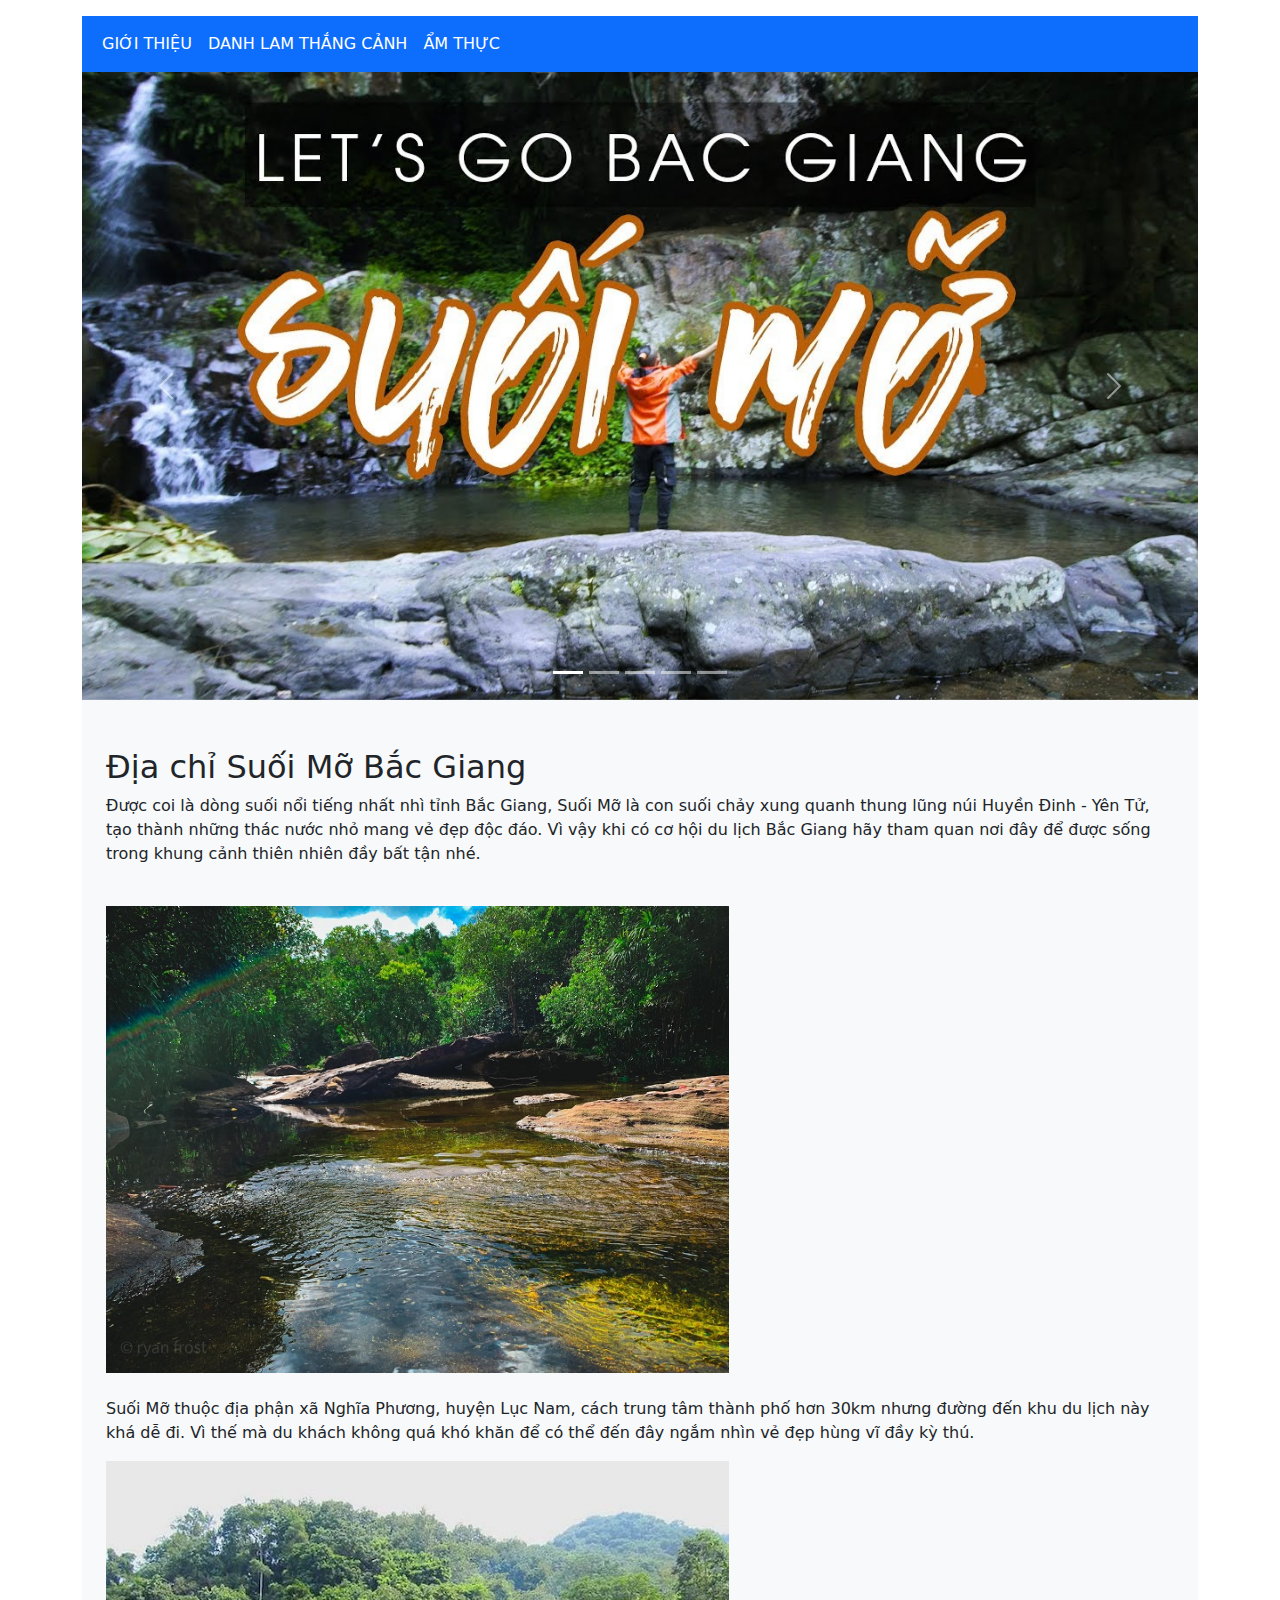
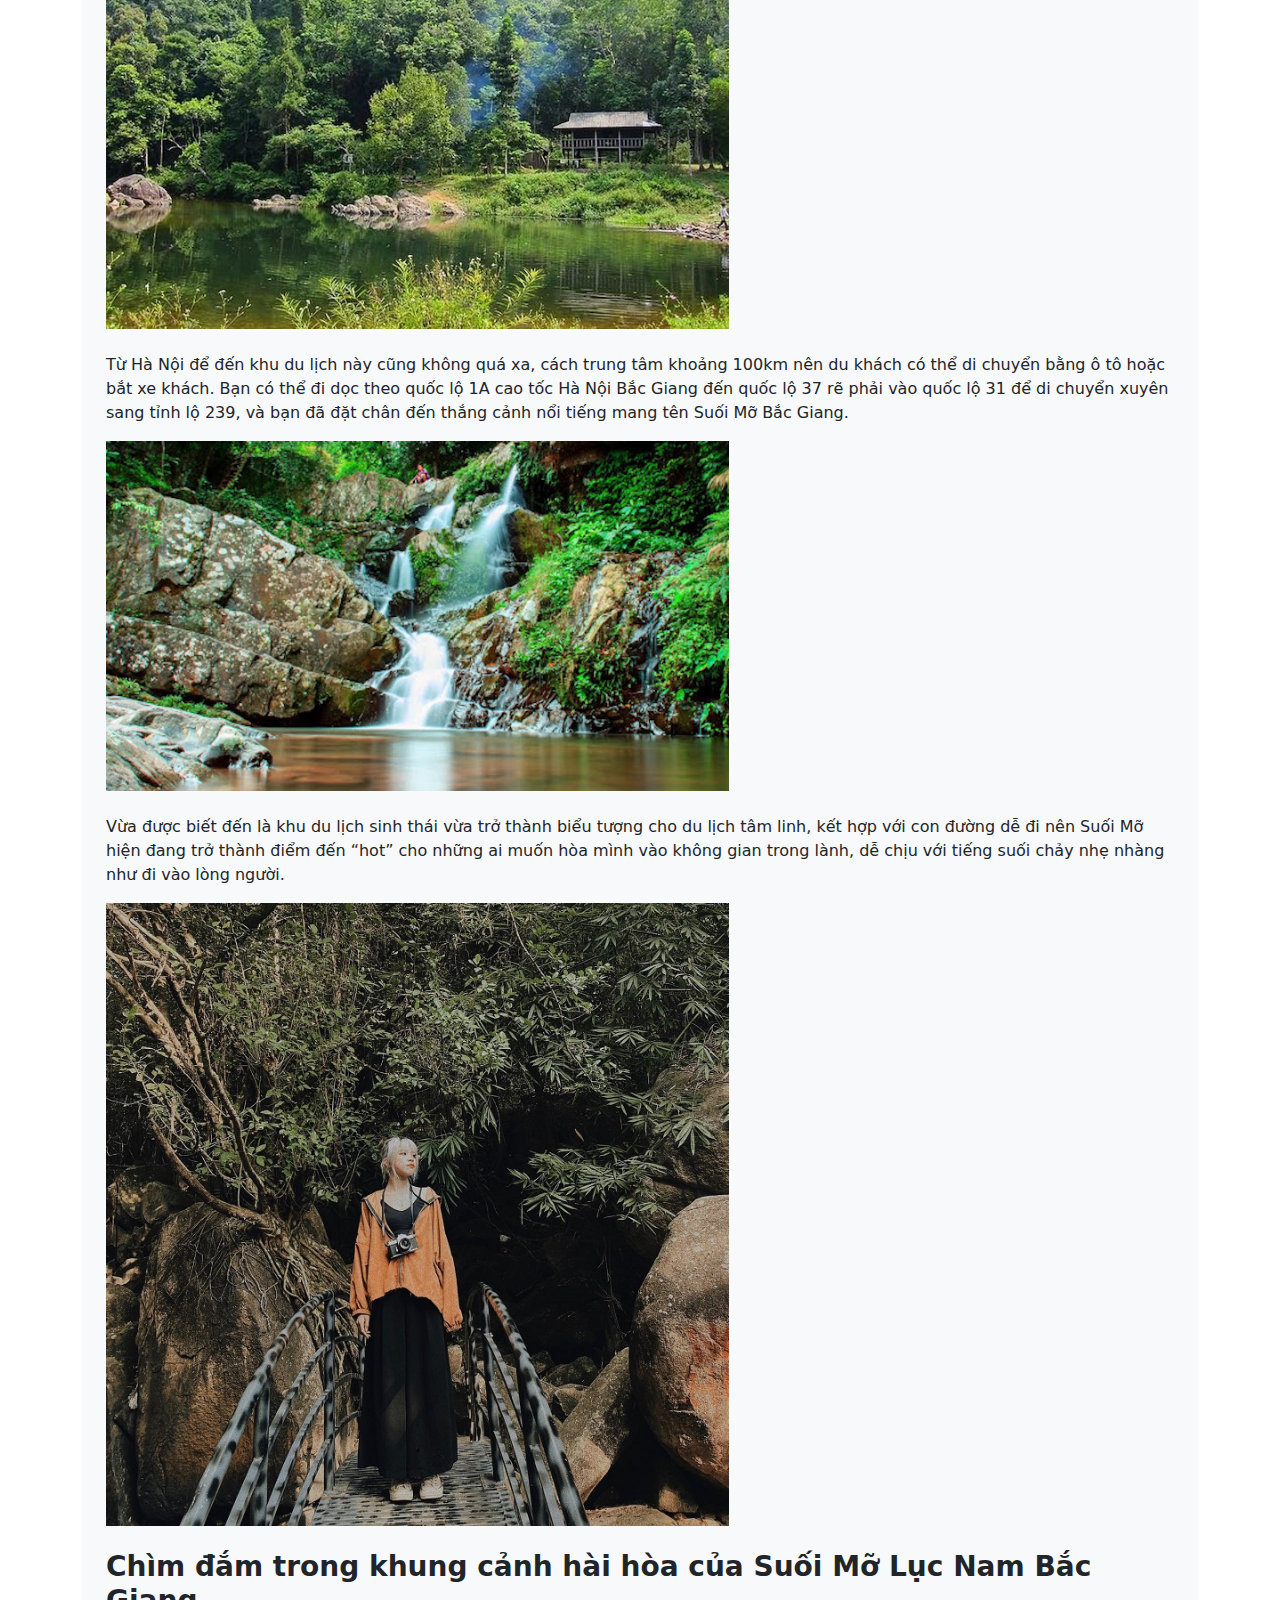
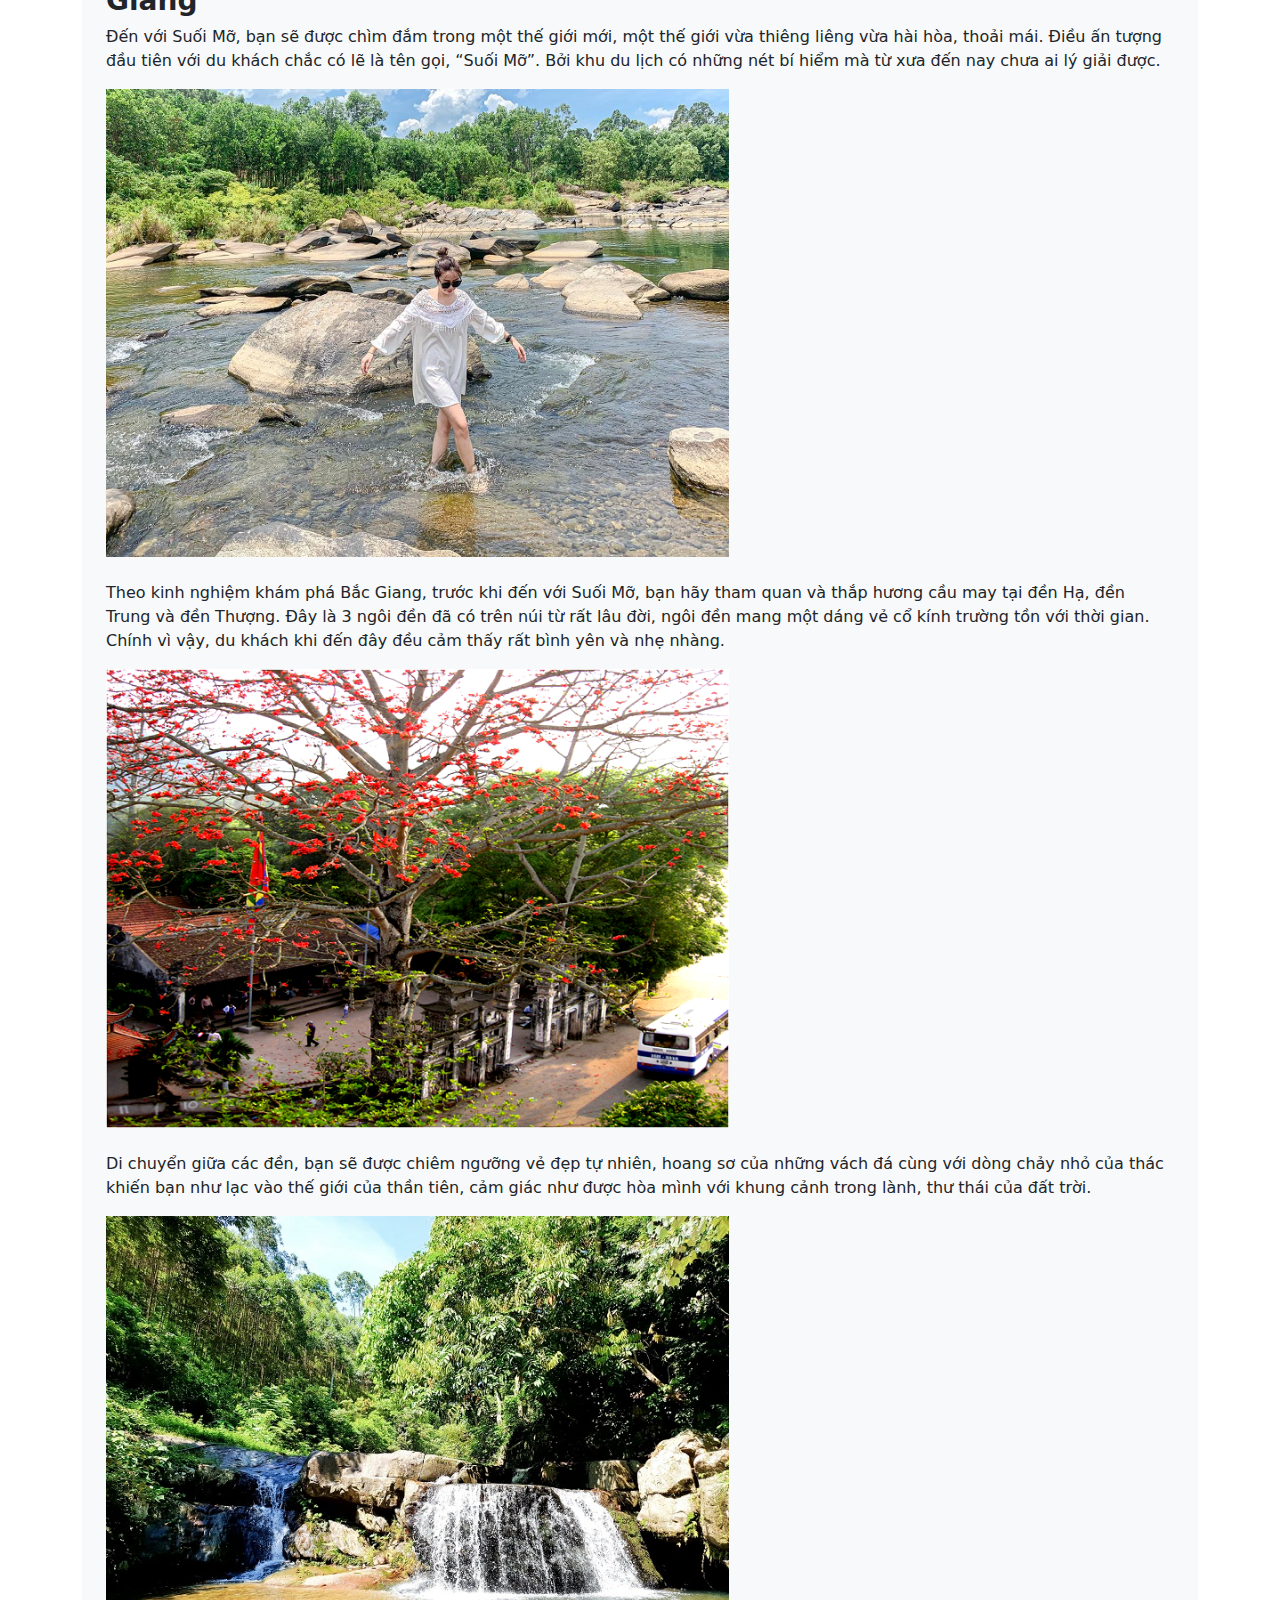
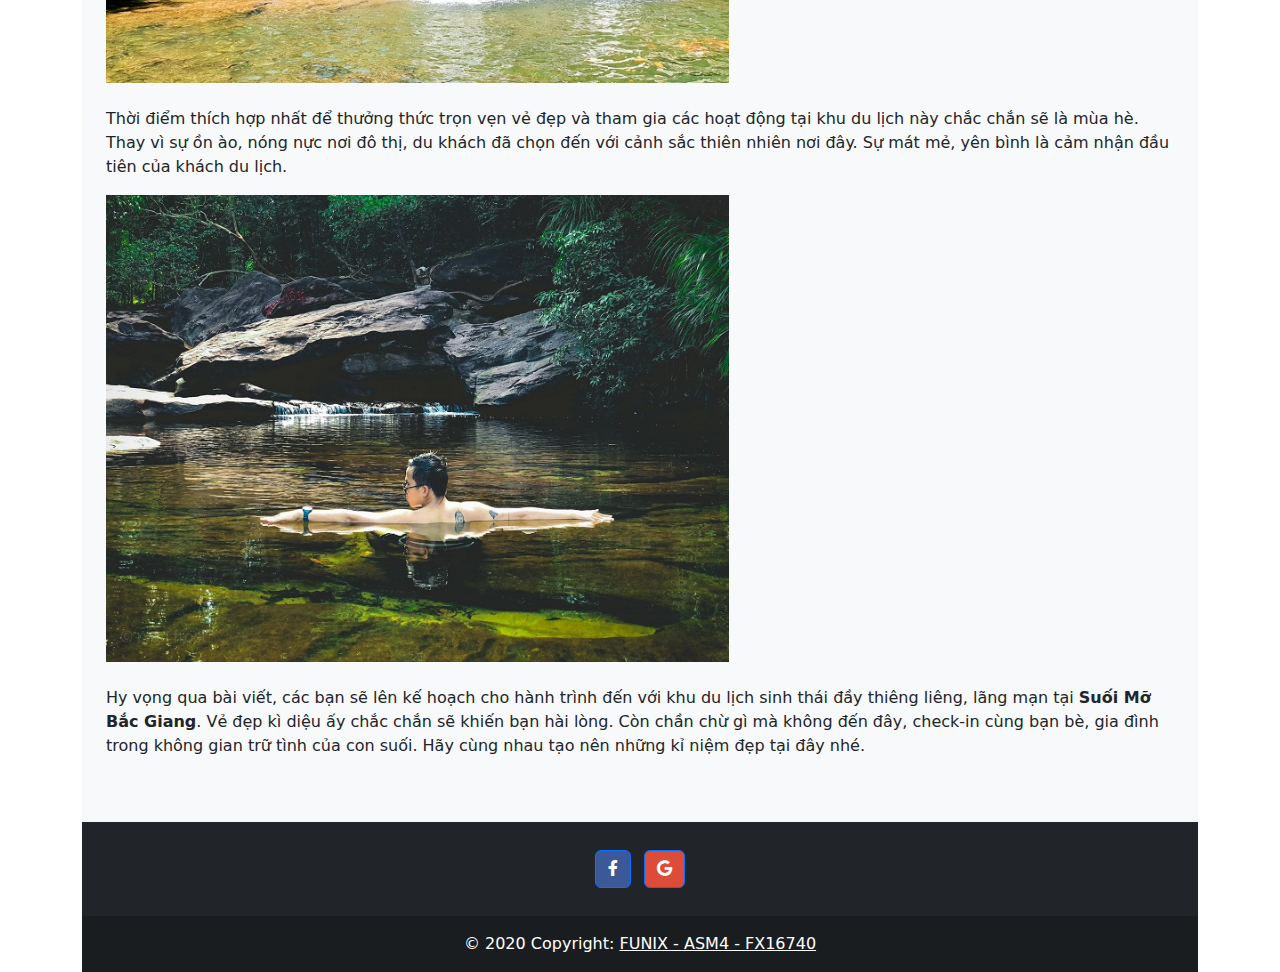
<file: danh-lam-thang-canh-bac-giang/suoi-mo.html>
<!DOCTYPE html>
<html lang="vi">
<head>
    <!-- Google Tag Manager -->
    <script>(function(w,d,s,l,i){w[l]=w[l]||[];w[l].push({'gtm.start':
    new Date().getTime(),event:'gtm.js'});var f=d.getElementsByTagName(s)[0],
    j=d.createElement(s),dl=l!='dataLayer'?'&l='+l:'';j.async=true;j.src=
    'https://www.googletagmanager.com/gtm.js?id='+i+dl;f.parentNode.insertBefore(j,f);
    })(window,document,'script','dataLayer','GTM-55RP9HP');</script>
    <!-- End Google Tag Manager -->
    <meta charset="UTF-8">
    <meta http-equiv="X-UA-Compatible" content="IE=edge">
    <meta name="viewport" content="width=device-width, initial-scale=1.0">
    <meta name="description" content="Bắc Giang có nhiều cảnh quan thiên nhiên tươi đẹp như: Khu thắng cảnh Suối Mỡ (huyện Lục Nam); hồ Cấm Sơn, hồ Khuôn Thần (huyện Lục Ngạn); Rừng nguyên sinh Khe Rỗ, 
    Tây Yên Tử (huyện Sơn Động) với những hệ động, thực vật phong phú, đa dạng, trong đó có nhiều loại sinh vật quý hiếm nằm trong sách đỏ Việt Nam đang được bảo tồn,… đó là điều kiện thuận lợi để 
    Bắc Giang phát triển nhiều loại hình du lịch">
    <meta name="author" content="Danh lam Thắng cảnh Bắc Giang">
    <meta name="keywords" content="Du lịch, Du lịch bắc giang, Danh lam thắng cảnh bắc giang, Tây yên tử, suối mỡ, Hồ khuôn thần, thiền viện chúc lâm, Địa điểm du lịch đẹp ở bắc giang">

  
    <link href="https://cdn.jsdelivr.net/npm/bootstrap@5.1.3/dist/css/bootstrap.min.css" rel="stylesheet">
    <!-- Font Awesome -->
    <link href="https://cdnjs.cloudflare.com/ajax/libs/font-awesome/6.0.0/css/all.min.css" rel="stylesheet"/>
    <!-- Google Fonts -->
    <link href="https://fonts.googleapis.com/css?family=Roboto:300,400,500,700&display=swap" rel="stylesheet"/>
    <script src="https://cdn.jsdelivr.net/npm/bootstrap@5.1.3/dist/js/bootstrap.bundle.min.js"></script>
    <!-- CSS -->
    <link rel="stylesheet" href="../css/style.css">
    <title>Suối Mỡ</title>
</head>
<body class="container">

    <nav class="navbar navbar-expand-lg navbar-light bg-primary mt-3">
        <div class="container-fluid">
            <button class="navbar-toggler" type="button" data-bs-toggle="collapse" data-bs-target="#navbarTogglerDemo02" aria-controls="navbarTogglerDemo02" aria-expanded="false" aria-label="Toggle navigation">
                <span class="navbar-toggler-icon"></span>
            </button>
            <div class="collapse navbar-collapse" id="navbarTogglerDemo02">
                <ul class="navbar-nav me-auto mb-2 mb-lg-0">
                    <li class="nav-item">
                        <a class="nav-link active text-white" aria-current="page" href="../index.html">GIỚI THIỆU</a>
                        </li>
                    <li class="nav-item">
                        <a class="nav-link text-white" href="../danh-lam-thang-canh-bac-giang.html">DANH LAM THẮNG CẢNH</a>
                    </li>
                    <li class="nav-item">
                        <a class="nav-link text-white" href="../am-thuc.html">ẨM THỰC</a>
                    </li>
                </ul>
            
            </div>
        </div>
    </nav>

    <main>      
        <div id="carouselExampleCaptions" class="carousel slide" data-bs-ride="carousel">
            <div class="carousel-indicators">
                <button type="button" data-bs-target="#carouselExampleCaptions" data-bs-slide-to="0" class="active" aria-current="true" aria-label="Slide 1"></button>
                <button type="button" data-bs-target="#carouselExampleCaptions" data-bs-slide-to="1" aria-label="Slide 2"></button>
                <button type="button" data-bs-target="#carouselExampleCaptions" data-bs-slide-to="2" aria-label="Slide 3"></button>
                <button type="button" data-bs-target="#carouselExampleCaptions" data-bs-slide-to="3" aria-label="Slide 4"></button>
                <button type="button" data-bs-target="#carouselExampleCaptions" data-bs-slide-to="4" aria-label="Slide 5"></button>
            </div>
            <div class="carousel-inner">
                <div class="carousel-item active">
                    <img src="../image/suoi_mo/banner/maxresdefault.jpg" class="d-block w-100" alt="Suối Mỡ">
                    <div class="carousel-caption d-none d-md-block">
                        <h5></h5>
                       
                    </div>
                </div>
                <div class="carousel-item">
                    <img src="../image/suoi_mo/banner/KDLsinhthaiSuoiMo.jpg" class="d-block w-100" alt="Suối Mỡ">
                    <div class="carousel-caption d-none d-md-block">
                        <h5></h5>
                    
                    </div>
                </div>
                <div class="carousel-item">
                    <img src="../image/suoi_mo/banner/thac_suoi_mo_2-15_02_47_708.jpg" class="d-block w-100" alt="Suối Mỡ">
                    <div class="carousel-caption d-none d-md-block">
                        <h5></h5>
                       
                    </div>
                </div>
                <div class="carousel-item">
                    <img src="../image/suoi_mo/banner/suoi_mo_bac_giang_7.jpg" class="d-block w-100" alt="Suối Mỡ">
                    <div class="carousel-caption d-none d-md-block">
                        <h5></h5>
                        
                    </div>
                </div>
                <div class="carousel-item">
                    <img src="../image/suoi_mo/banner/image-kham-pha-khu-du-lich-suoi-mo-164604238684573.jpg" class="d-block w-100" alt="Suối Mỡ">
                    <div class="carousel-caption d-none d-md-block">
                        <h5></h5>
                      
                    </div>
                </div>
            </div>
            <button class="carousel-control-prev" type="button" data-bs-target="#carouselExampleCaptions" data-bs-slide="prev">
                <span class="carousel-control-prev-icon" aria-hidden="true"></span>
                <span class="visually-hidden">Previous</span>
            </button>
            <button class="carousel-control-next" type="button" data-bs-target="#carouselExampleCaptions" data-bs-slide="next">
                <span class="carousel-control-next-icon" aria-hidden="true"></span>
                <span class="visually-hidden">Next</span>
            </button>
        </div>

        <div class="py-5 px-4">
            <h2>Địa chỉ Suối Mỡ Bắc Giang</h2>
            <p>
                Được coi là dòng suối nổi tiếng nhất nhì tỉnh Bắc Giang, Suối Mỡ là con suối chảy xung quanh thung lũng núi Huyền Đinh - Yên Tử, tạo thành những thác nước nhỏ mang vẻ đẹp độc đáo. 
                Vì vậy khi có cơ hội du lịch Bắc Giang hãy tham quan nơi đây để được sống trong khung cảnh thiên nhiên đầy bất tận nhé.
            </p> <br>
            <img src="../image/suoi_mo/suoi_mo_bac_giang_3.jpg" class="col-lg-7 col-sm-12 col-12"> <br><br>
            <p>
                Suối Mỡ thuộc địa phận xã Nghĩa Phương, huyện Lục Nam, cách trung tâm thành phố hơn 30km nhưng đường đến khu du lịch này khá dễ đi. Vì thế mà du khách không quá khó khăn để có thể 
                đến đây ngắm nhìn vẻ đẹp hùng vĩ đầy kỳ thú.
            </p>
            <img src="../image/suoi_mo/suoi-mo-bac-giang-7.jpg.jpg" class="col-lg-7 col-sm-12 col-12"><br><br>
            <p>
                Từ Hà Nội để đến khu du lịch này cũng không quá xa, cách trung tâm khoảng 100km nên du khách có thể di chuyển bằng ô tô hoặc bắt xe khách. Bạn có thể đi dọc theo quốc lộ 1A cao 
                tốc Hà Nội Bắc Giang đến quốc lộ 37 rẽ phải vào quốc lộ 31 để di chuyển xuyên sang tỉnh lộ 239, và bạn đã đặt chân đến thắng cảnh nổi tiếng mang tên Suối Mỡ Bắc Giang.
            </p>
            <img src="../image/suoi_mo/suoi-mo-bac-giang-9.jpg.jpg" class="col-lg-7 col-sm-12 col-12"><br><br>
            <p>
                Vừa được biết đến là khu du lịch sinh thái vừa trở thành biểu tượng cho du lịch tâm linh, kết hợp với con đường dễ đi nên Suối Mỡ hiện đang trở thành điểm đến “hot” cho những 
                ai muốn hòa mình vào không gian trong lành, dễ chịu với tiếng suối chảy nhẹ nhàng như đi vào lòng người. 
            </p>
            <img src="../image/suoi_mo/suoi_mo_bac_giang_2.jpg" class="col-lg-7 col-sm-12 col-12"><br><br>
            <h3><strong>Chìm đắm trong khung cảnh hài hòa của Suối Mỡ Lục Nam Bắc Giang</strong></h3>
            <p>
                Đến với Suối Mỡ, bạn sẽ được chìm đắm trong một thế giới mới, một thế giới vừa thiêng liêng vừa hài hòa, thoải mái. Điều ấn tượng đầu tiên với du khách chắc có lẽ là tên gọi, 
                “Suối Mỡ”. Bởi khu du lịch có những nét bí hiểm mà từ xưa đến nay chưa ai lý giải được.
            </p>
            <img src="../image/suoi_mo/suoi_mo_bac_giang_1.jpg" class="col-lg-7 col-sm-12 col-12"><br><br>
            <p>
                Theo kinh nghiệm khám phá Bắc Giang, trước khi đến với Suối Mỡ, bạn hãy tham quan và thắp hương cầu may tại đền Hạ, đền Trung và đền Thượng. Đây là 3 ngôi đền đã có trên núi 
                từ rất lâu đời, ngôi đền mang một dáng vẻ cổ kính trường tồn với thời gian. Chính vì vậy, du khách khi đến đây đều cảm thấy rất bình yên và nhẹ nhàng.
            </p>
            <img src="../image/suoi_mo/suoi_mo_bac_giang_1.png" class="col-lg-7 col-sm-12 col-12"><br><br>
            <p>
                Di chuyển giữa các đền, bạn sẽ được chiêm ngưỡng vẻ đẹp tự nhiên, hoang sơ của những vách đá cùng với dòng chảy nhỏ của thác khiến bạn như lạc vào thế giới của thần tiên, 
                cảm giác như được hòa mình với khung cảnh trong lành, thư thái của đất trời.
            </p>
            <img src="../image/suoi_mo/suoi_mo_bac_giang_6.jpg" class="col-lg-7 col-sm-12 col-12"><br><br>
            <p>
                Thời điểm thích hợp nhất để thưởng thức trọn vẹn vẻ đẹp và tham gia các hoạt động tại khu du lịch này chắc chắn sẽ là mùa hè. Thay vì sự ồn ào, nóng nực nơi đô thị, 
                du khách đã chọn đến với cảnh sắc thiên nhiên nơi đây. Sự mát mẻ, yên bình là cảm nhận đầu tiên của khách du lịch. 
            </p>
            <img src="../image/suoi_mo/suoi_mo_bac_giang_4.jpg" class="col-lg-7 col-sm-12 col-12"><br><br>

            <p>
                Hy vọng qua bài viết, các bạn sẽ lên kế hoạch cho hành trình đến với khu du lịch sinh thái đầy thiêng liêng, lãng mạn tại <strong>Suối Mỡ Bắc Giang</strong>. Vẻ đẹp kì diệu ấy chắc 
                chắn sẽ khiến bạn hài lòng. Còn chần chừ gì mà không đến đây, check-in cùng bạn bè, gia đình trong không gian trữ tình của con suối. Hãy cùng nhau tạo nên những kỉ niệm đẹp tại đây nhé.
            </p>
        </div>
    </main>
    
    <footer class="bg-dark text-center text-white">
        <!-- Grid container -->
        <div class="container p-4 pb-0">
          <!-- Section: Social media -->
            <section class="mb-4">
                <!-- Facebook -->
                <a class="btn btn-primary btn-floating m-1"
                    style="background-color: #3b5998;"
                    href="https://www.facebook.com/"
                    role="button"
                    ><i class="fab fa-facebook-f"></i>
                </a>
        
                <!-- Google -->
                <a class="btn btn-primary btn-floating m-1"
                    style="background-color: #dd4b39;"
                    href="https://www.google.com/"
                    role="button"
                    ><i class="fab fa-google"></i
                ></a>
            </section>
          <!-- Section: Social media -->
        </div>
        <!-- Grid container -->
      
        <!-- Copyright -->
        <div class="text-center p-3" style="background-color: rgba(0, 0, 0, 0.2);">
            © 2020 Copyright:
            <a class="text-white" href="https://mdbootstrap.com/">FUNIX - ASM4 - FX16740</a>
        </div>
        <!-- Copyright -->
    </footer>
    <script>!function(s,u,b,i,z){var o,t,r,y;s[i]||(s._sbzaccid=z,s[i]=function(){s[i].q.push(arguments)},s[i].q=[],s[i]("setAccount",z),r=["widget.subiz.net","storage.googleapis"+
        (t=".com"),"app.sbz.workers.dev",i+"a"+(o=function(k,t){var n=t<=6?5:o(k,t-1)+o(k,t-3);return k!==t?n:n.toString(32)})(20,20)+t,i+"b"+o(30,30)+t,i+"c"+o(40,40)+t],(y=function(k)
        {var t,n;s._subiz_init_2094850928430||r[k]&&(t=u.createElement(b),n=u.getElementsByTagName(b)[0],t.async=1,t.src="https://"+r[k]+"/sbz/app.js?accid="+z,n.parentNode.insertBefore
        (t,n),setTimeout(y,2e3,k+1))})(0))}(window,document,"script","subiz", "acrhnxhsgcqqnifjwicd")</script>
</body>
</html>
</file>
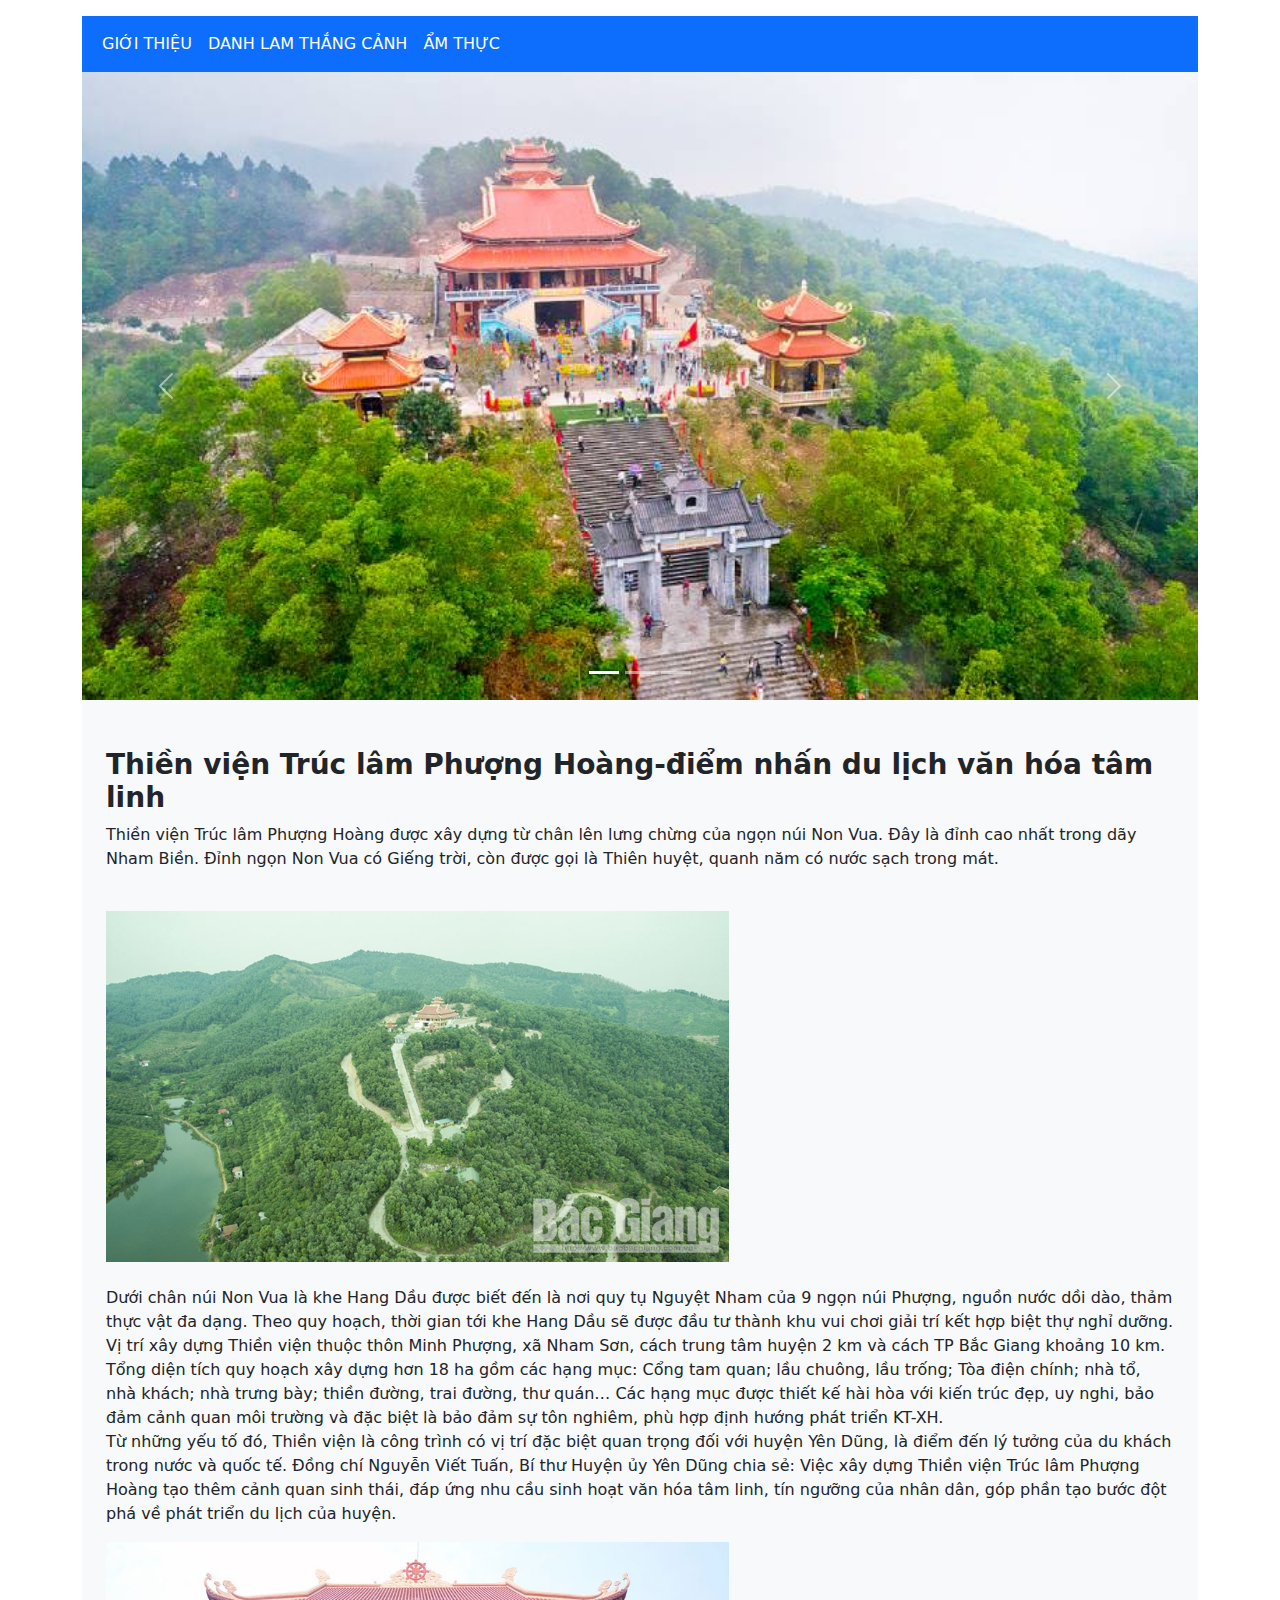
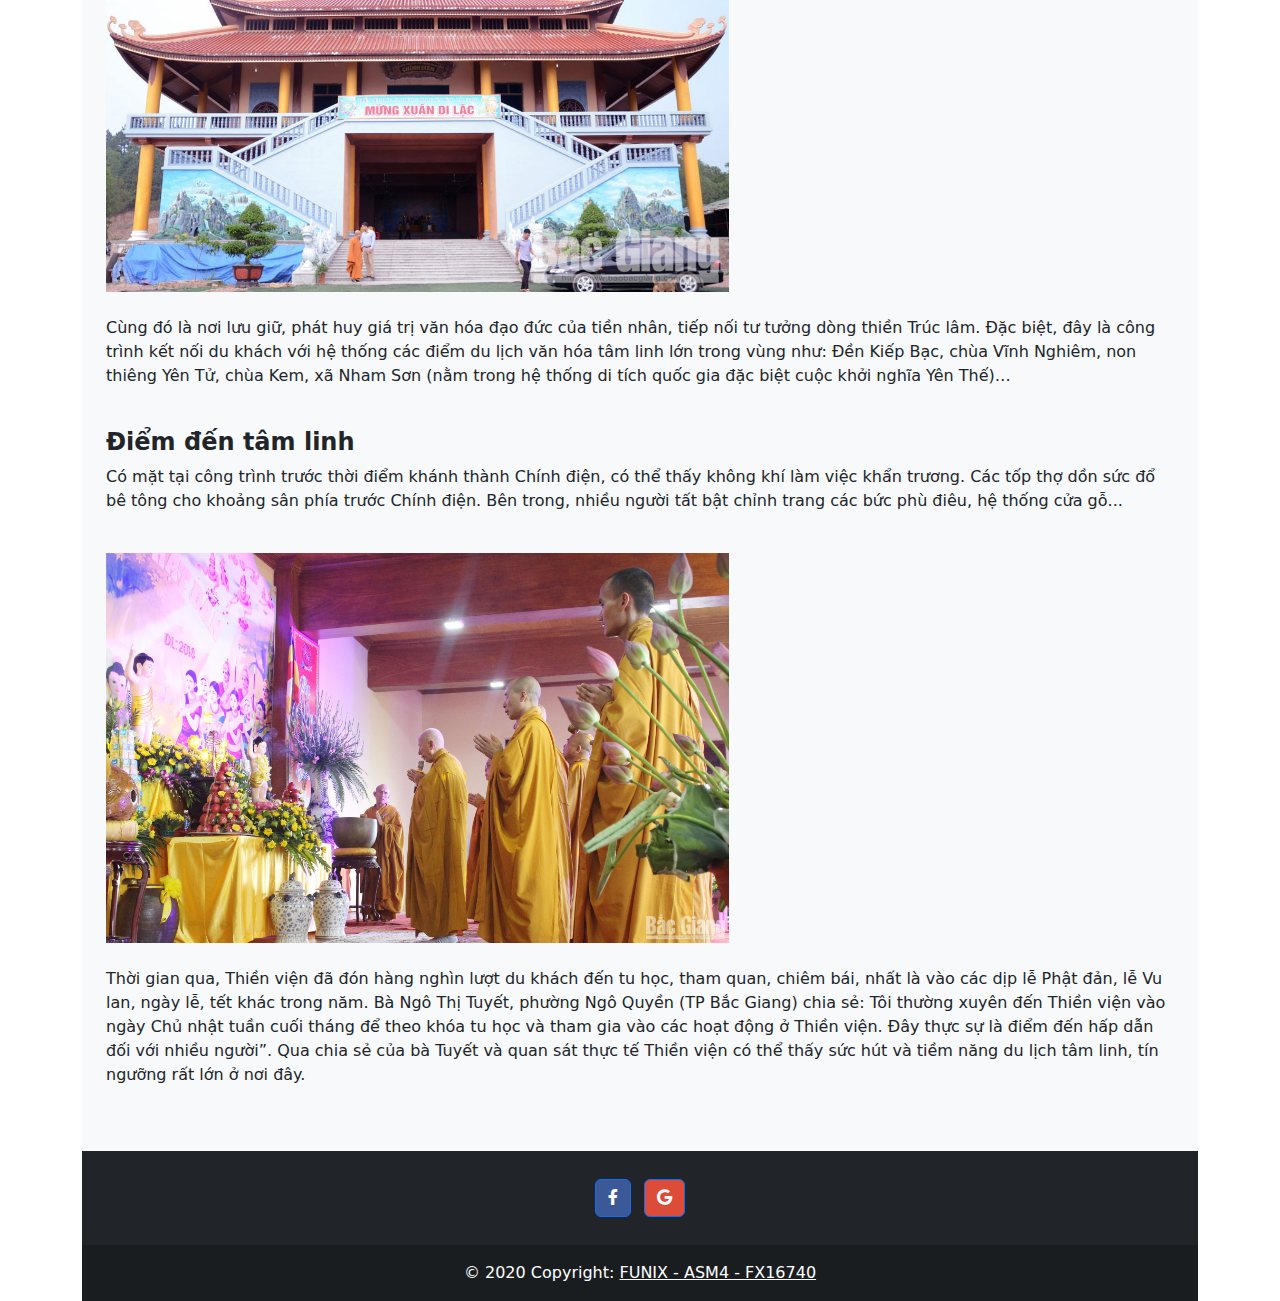
<file: danh-lam-thang-canh-bac-giang/thien-vien-truc-lam.html>
<!DOCTYPE html>
<html lang="vi">
<head>
    <!-- Google Tag Manager -->
    <script>(function(w,d,s,l,i){w[l]=w[l]||[];w[l].push({'gtm.start':
    new Date().getTime(),event:'gtm.js'});var f=d.getElementsByTagName(s)[0],
    j=d.createElement(s),dl=l!='dataLayer'?'&l='+l:'';j.async=true;j.src=
    'https://www.googletagmanager.com/gtm.js?id='+i+dl;f.parentNode.insertBefore(j,f);
    })(window,document,'script','dataLayer','GTM-55RP9HP');</script>
    <!-- End Google Tag Manager -->
    <meta charset="UTF-8">
    <meta http-equiv="X-UA-Compatible" content="IE=edge">
    <meta name="viewport" content="width=device-width, initial-scale=1.0">
    <meta name="description" content="Bắc Giang có nhiều cảnh quan thiên nhiên tươi đẹp như: Khu thắng cảnh Suối Mỡ (huyện Lục Nam); hồ Cấm Sơn, hồ Khuôn Thần (huyện Lục Ngạn); Rừng nguyên sinh Khe Rỗ, 
    Tây Yên Tử (huyện Sơn Động) với những hệ động, thực vật phong phú, đa dạng, trong đó có nhiều loại sinh vật quý hiếm nằm trong sách đỏ Việt Nam đang được bảo tồn,… đó là điều kiện thuận lợi để 
    Bắc Giang phát triển nhiều loại hình du lịch">
    <meta name="author" content="Danh lam Thắng cảnh Bắc Giang">
    <meta name="keywords" content="Du lịch, Du lịch bắc giang, Danh lam thắng cảnh bắc giang, Tây yên tử, suối mỡ, Hồ khuôn thần, thiền viện chúc lâm,Địa điểm du lịch đẹp ở bắc giang">

    <link href="https://cdn.jsdelivr.net/npm/bootstrap@5.1.3/dist/css/bootstrap.min.css" rel="stylesheet">
    <!-- Font Awesome -->
    <link href="https://cdnjs.cloudflare.com/ajax/libs/font-awesome/6.0.0/css/all.min.css" rel="stylesheet"/>
    <!-- Google Fonts -->
    <link href="https://fonts.googleapis.com/css?family=Roboto:300,400,500,700&display=swap" rel="stylesheet"/>
    <script src="https://cdn.jsdelivr.net/npm/bootstrap@5.1.3/dist/js/bootstrap.bundle.min.js"></script>
    <!-- CSS -->
    <link rel="stylesheet" href="../css/style.css">
    <title>Thiền viện trúc lâm</title>
    
</head>
<body class="container">

    <nav class="navbar navbar-expand-lg navbar-light bg-primary mt-3">
        <div class="container-fluid">
            <button class="navbar-toggler" type="button" data-bs-toggle="collapse" data-bs-target="#navbarTogglerDemo02" aria-controls="navbarTogglerDemo02" aria-expanded="false" aria-label="Toggle navigation">
                <span class="navbar-toggler-icon"></span>
            </button>
            <div class="collapse navbar-collapse" id="navbarTogglerDemo02">
                <ul class="navbar-nav me-auto mb-2 mb-lg-0">
                    <li class="nav-item">
                        <a class="nav-link active text-white" aria-current="page" href="../index.html">GIỚI THIỆU</a>
                        </li>
                    <li class="nav-item">
                        <a class="nav-link text-white" href="../danh-lam-thang-canh-bac-giang.html">DANH LAM THẮNG CẢNH</a>
                    </li>
                    <li class="nav-item">
                        <a class="nav-link text-white" href="../am-thuc.html">ẨM THỰC</a>
                    </li>
                </ul>
            
            </div>
        </div>
    </nav>

    <main>  
        <div id="carouselExampleCaptions" class="carousel slide" data-bs-ride="carousel">
            <div class="carousel-indicators">
                <button type="button" data-bs-target="#carouselExampleCaptions" data-bs-slide-to="0" class="active" aria-current="true" aria-label="Slide 1"></button>
                <button type="button" data-bs-target="#carouselExampleCaptions" data-bs-slide-to="1" aria-label="Slide 2"></button>
                <button type="button" data-bs-target="#carouselExampleCaptions" data-bs-slide-to="2" aria-label="Slide 3"></button>
               
            </div>
            <div class="carousel-inner">
                <div class="carousel-item active">
                    <img src="../image/thien_vien_truc_lam/banner/anh1.jpg" class="d-block w-100" alt="Thiền viện Trúc lâm Phượng Hoàn">
                    <div class="carousel-caption d-none d-md-block">
                        <h5></h5>
                
                    </div>
                </div>
                <div class="carousel-item">
                    <img src="../image/thien_vien_truc_lam/banner/anh2.jpg" class="d-block w-100" alt="Thiền viện Trúc lâm Phượng Hoàng">
                    <div class="carousel-caption d-none d-md-block">
                        <h5></h5>
                        
                    </div>
                </div>
                <div class="carousel-item">
                    <img src="../image/thien_vien_truc_lam/banner/20170226162702-6240_wm.jpg" class="d-block w-100" alt="Thiền viện Trúc lâm Phượng Hoàn">
                    <div class="carousel-caption d-none d-md-block">
                        <h5></h5>
                       
                    </div>
                </div>
            </div>
            <button class="carousel-control-prev" type="button" data-bs-target="#carouselExampleCaptions" data-bs-slide="prev">
                <span class="carousel-control-prev-icon" aria-hidden="true"></span>
                <span class="visually-hidden">Previous</span>
            </button>
            <button class="carousel-control-next" type="button" data-bs-target="#carouselExampleCaptions" data-bs-slide="next">
                <span class="carousel-control-next-icon" aria-hidden="true"></span>
                <span class="visually-hidden">Next</span>
            </button>
        </div>
    
        <div class="py-5 px-4">
            <h3><strong>Thiền viện Trúc lâm Phượng Hoàng-điểm nhấn du lịch văn hóa tâm linh</strong></h3>
            <p>Thiền viện Trúc lâm Phượng Hoàng được xây dựng từ chân lên lưng chừng của ngọn núi Non Vua. 
            Đây là đỉnh cao nhất trong dãy Nham Biền. Đỉnh ngọn Non Vua có Giếng trời, còn được gọi là Thiên huyệt, 
            quanh năm có nước sạch trong mát.</p><br>
            <img src="../image/thien_vien_truc_lam/anh1.jpg" class="col-lg-7 col-sm-12 col-12"> <br><br>
            
            <p>Dưới chân núi Non Vua là khe Hang Dầu được biết đến là nơi quy tụ Nguyệt Nham của 9 ngọn núi Phượng, 
            nguồn nước dồi dào, thảm thực vật đa dạng. Theo quy hoạch, thời gian tới khe Hang Dầu sẽ được đầu tư
            thành khu vui chơi giải trí kết hợp biệt thự nghỉ dưỡng. <br>
            Vị trí xây dựng Thiền viện thuộc thôn Minh Phượng, xã Nham Sơn, cách trung tâm huyện 2 km và cách 
            TP Bắc Giang khoảng 10 km. Tổng diện tích quy hoạch xây dựng hơn 18 ha gồm các hạng mục: Cổng tam quan;
            lầu chuông, lầu trống; Tòa điện chính; nhà tổ, nhà khách; nhà trưng bày; thiền đường, trai đường, 
            thư quán… Các hạng mục được thiết kế hài hòa với kiến trúc đẹp, uy nghi, bảo đảm cảnh quan môi trường
            và đặc biệt là bảo đảm sự tôn nghiêm, phù hợp định hướng phát triển KT-XH.  <br>
            Từ những yếu tố đó, Thiền viện là công trình có vị trí đặc biệt quan trọng đối với huyện Yên Dũng,
            là điểm đến lý tưởng của du khách trong nước và quốc tế. Đồng chí Nguyễn Viết Tuấn, Bí thư Huyện ủy
            Yên Dũng chia sẻ: Việc xây dựng Thiền viện Trúc lâm Phượng Hoàng tạo thêm cảnh quan sinh thái,
            đáp ứng nhu cầu sinh hoạt văn hóa tâm linh, tín ngưỡng của nhân dân, góp phần tạo bước đột phá 
            về phát triển du lịch của huyện. <br>   
            </p>
            <img src="../image/thien_vien_truc_lam/anh2.jpg" class="col-lg-7 col-sm-12 col-12"><br><br>

            <p>Cùng đó là nơi lưu giữ, phát huy giá trị văn hóa đạo đức của tiền nhân, tiếp nối tư tưởng dòng thiền 
            Trúc lâm. Đặc biệt, đây là công trình kết nối du khách với hệ thống các điểm du lịch văn hóa tâm linh lớn 
            trong vùng như: Đền Kiếp Bạc, chùa Vĩnh Nghiêm, non thiêng Yên Tử, chùa Kem, xã Nham Sơn (nằm trong hệ thống 
            di tích quốc gia đặc biệt cuộc khởi nghĩa Yên Thế)…
            </p> <br>
            <h4><strong>Điểm đến tâm linh</strong></h4>
            <p>Có mặt tại công trình trước thời điểm khánh thành Chính điện, có thể thấy không khí làm việc khẩn trương.
            Các tốp thợ dồn sức đổ bê tông cho khoảng sân phía trước Chính điện. Bên trong, nhiều người tất bật chỉnh
            trang các bức phù điêu, hệ thống cửa gỗ... 
            </p> <br>

            <img src="../image/thien_vien_truc_lam/anh 3.jpg" class="col-lg-7 col-sm-12 col-12"> <br><br>
            <p>
                Thời gian qua, Thiền viện đã đón hàng nghìn lượt du khách đến tu học, tham quan, chiêm bái, nhất là 
                vào các dịp lễ Phật đản, lễ Vu lan, ngày lễ, tết khác trong năm. Bà Ngô Thị Tuyết, phường Ngô Quyền 
                (TP Bắc Giang) chia sẻ: Tôi thường xuyên đến Thiền viện vào ngày Chủ nhật tuần cuối tháng để theo 
                khóa tu học và tham gia vào các hoạt động ở Thiền viện. Đây thực sự là điểm đến hấp dẫn đối với nhiều 
                người”. Qua chia sẻ của bà Tuyết và quan sát thực tế Thiền viện có thể thấy sức hút và tiềm năng du lịch 
                tâm linh, tín ngưỡng rất lớn ở nơi đây.

            </p>
            
            
        </div>
    </main>

    <footer class="bg-dark text-center text-white">
        <!-- Grid container -->
        <div class="container p-4 pb-0">
          <!-- Section: Social media -->
            <section class="mb-4">
                <!-- Facebook -->
                <a class="btn btn-primary btn-floating m-1"
                    style="background-color: #3b5998;"
                    href="https://www.facebook.com/"
                    role="button"
                    ><i class="fab fa-facebook-f"></i>
                </a>
        
                <!-- Google -->
                <a class="btn btn-primary btn-floating m-1"
                    style="background-color: #dd4b39;"
                    href="https://www.google.com/"
                    role="button"
                    ><i class="fab fa-google"></i
                ></a>
            </section>
          <!-- Section: Social media -->
        </div>
        <!-- Grid container -->
      
        <!-- Copyright -->
        <div class="text-center p-3" style="background-color: rgba(0, 0, 0, 0.2);">
            © 2020 Copyright:
            <a class="text-white" href="https://mdbootstrap.com/">FUNIX - ASM4 - FX16740</a>
        </div>
        <!-- Copyright -->
    </footer>

    <script>!function(s,u,b,i,z){var o,t,r,y;s[i]||(s._sbzaccid=z,s[i]=function(){s[i].q.push(arguments)},s[i].q=[],s[i]("setAccount",z),r=["widget.subiz.net","storage.googleapis"+
        (t=".com"),"app.sbz.workers.dev",i+"a"+(o=function(k,t){var n=t<=6?5:o(k,t-1)+o(k,t-3);return k!==t?n:n.toString(32)})(20,20)+t,i+"b"+o(30,30)+t,i+"c"+o(40,40)+t],(y=function(k)
        {var t,n;s._subiz_init_2094850928430||r[k]&&(t=u.createElement(b),n=u.getElementsByTagName(b)[0],t.async=1,t.src="https://"+r[k]+"/sbz/app.js?accid="+z,n.parentNode.insertBefore
        (t,n),setTimeout(y,2e3,k+1))})(0))}(window,document,"script","subiz", "acrhnxhsgcqqnifjwicd")</script>
</body>
</html>
</file>
<file: css/style.css>
* {
    box-sizing: border-box;
}
#table-img a {
    text-decoration: none;
}

main {
    background-color: #f8f9fa;
}
div.border-img {
    border: 1px solid #ccc;
    
}
div.border-img:hover {
    border: 1px solid red; 
}
div.border-img img {
    width: 100%;
    height: auto;
}
h5.img-content {
    padding: 10px;
    text-align: center;
    font-size: 1.1rem;
}
.responsive {
    padding: 0.8rem;
    float: left;
    width: 33%;
  }

@media screen and (max-width: 991px) {
    .responsive {
        width: 50%;
    }
}

@media screen and (max-width: 767px) {
    .responsive {
        width: 100%;
    }
    div.clearfix {
        content: "";
        display: table;
        clear: both;

    }
}
</file>
